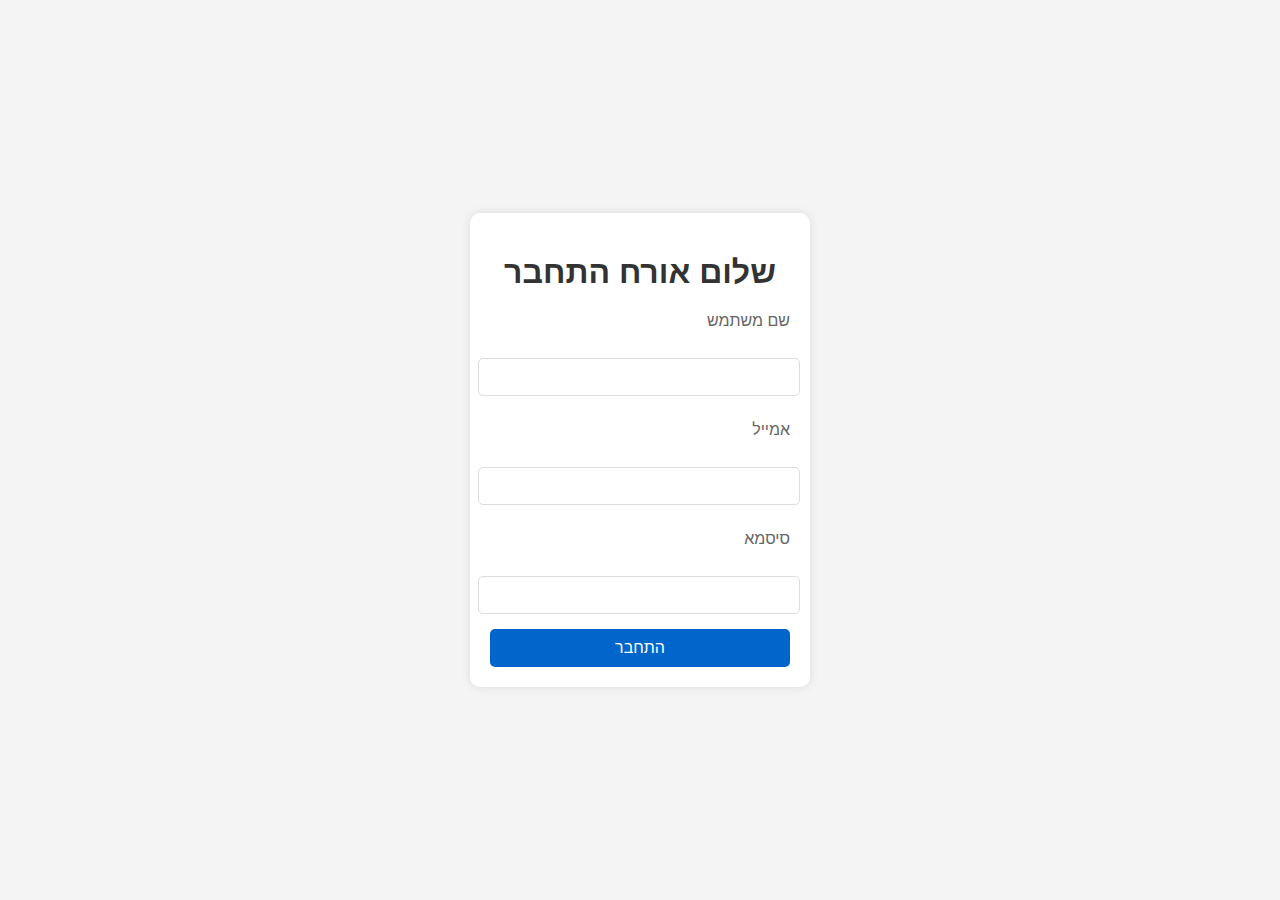
<file: index.html>
<!DOCTYPE html>
<html lang="en">

<head>
    <meta charset="UTF-8">
    <meta name="viewport" content="width=device-width, initial-scale=1.0">
    <title>login</title>
    <link rel="shortcut icon" href="images/לוגו לבן כיתוב.jpg" type="image/x-icon" />
    <!-- <link rel="stylesheet" href="https://cdn.jsdelivr.net/npm/bootstrap@4.0.0/dist/css/bootstrap.min.css"
        integrity="sha384-Gn5384xqQ1aoWXA+058RXPxPg6fy4IWvTNh0E263XmFcJlSAwiGgFAW/dAiS6JXm" crossorigin="anonymous"> -->
    <link rel="stylesheet" href="./loginStyle.css">

</head>

<body>

    <form action="">
        <h1>שלום אורח התחבר</h1>
        <label for="name">שם משתמש</label><br>
        <input type="text" name="name" id="name"><br>
        <label for="email">אמייל</label><br>
        <input type="email" name="email" id="email"><br>
        <label for="password">סיסמא</label><br>
        <input type="password" name="password" id="password" required><br>
        <button id="conect" type="submit">התחבר</button>
    </form>
    
    <script src="./jquery-3.2.1.js"></script>
    <script src="./login.js"></script>
    <script src="./app.js"></script>
    <script src="https://cdn.jsdelivr.net/npm/popper.js@1.12.9/dist/umd/popper.min.js"
        integrity="sha384-ApNbgh9B+Y1QKtv3Rn7W3mgPxhU9K/ScQsAP7hUibX39j7fakFPskvXusvfa0b4Q"
        crossorigin="anonymous"></script>
    <script src="https://cdn.jsdelivr.net/npm/bootstrap@4.0.0/dist/js/bootstrap.min.js"
        integrity="sha384-JZR6Spejh4U02d8jOt6vLEHfe/JQGiRRSQQxSfFWpi1MquVdAyjUar5+76PVCmYl"
        crossorigin="anonymous"></script>
</body>

</html>
</file>
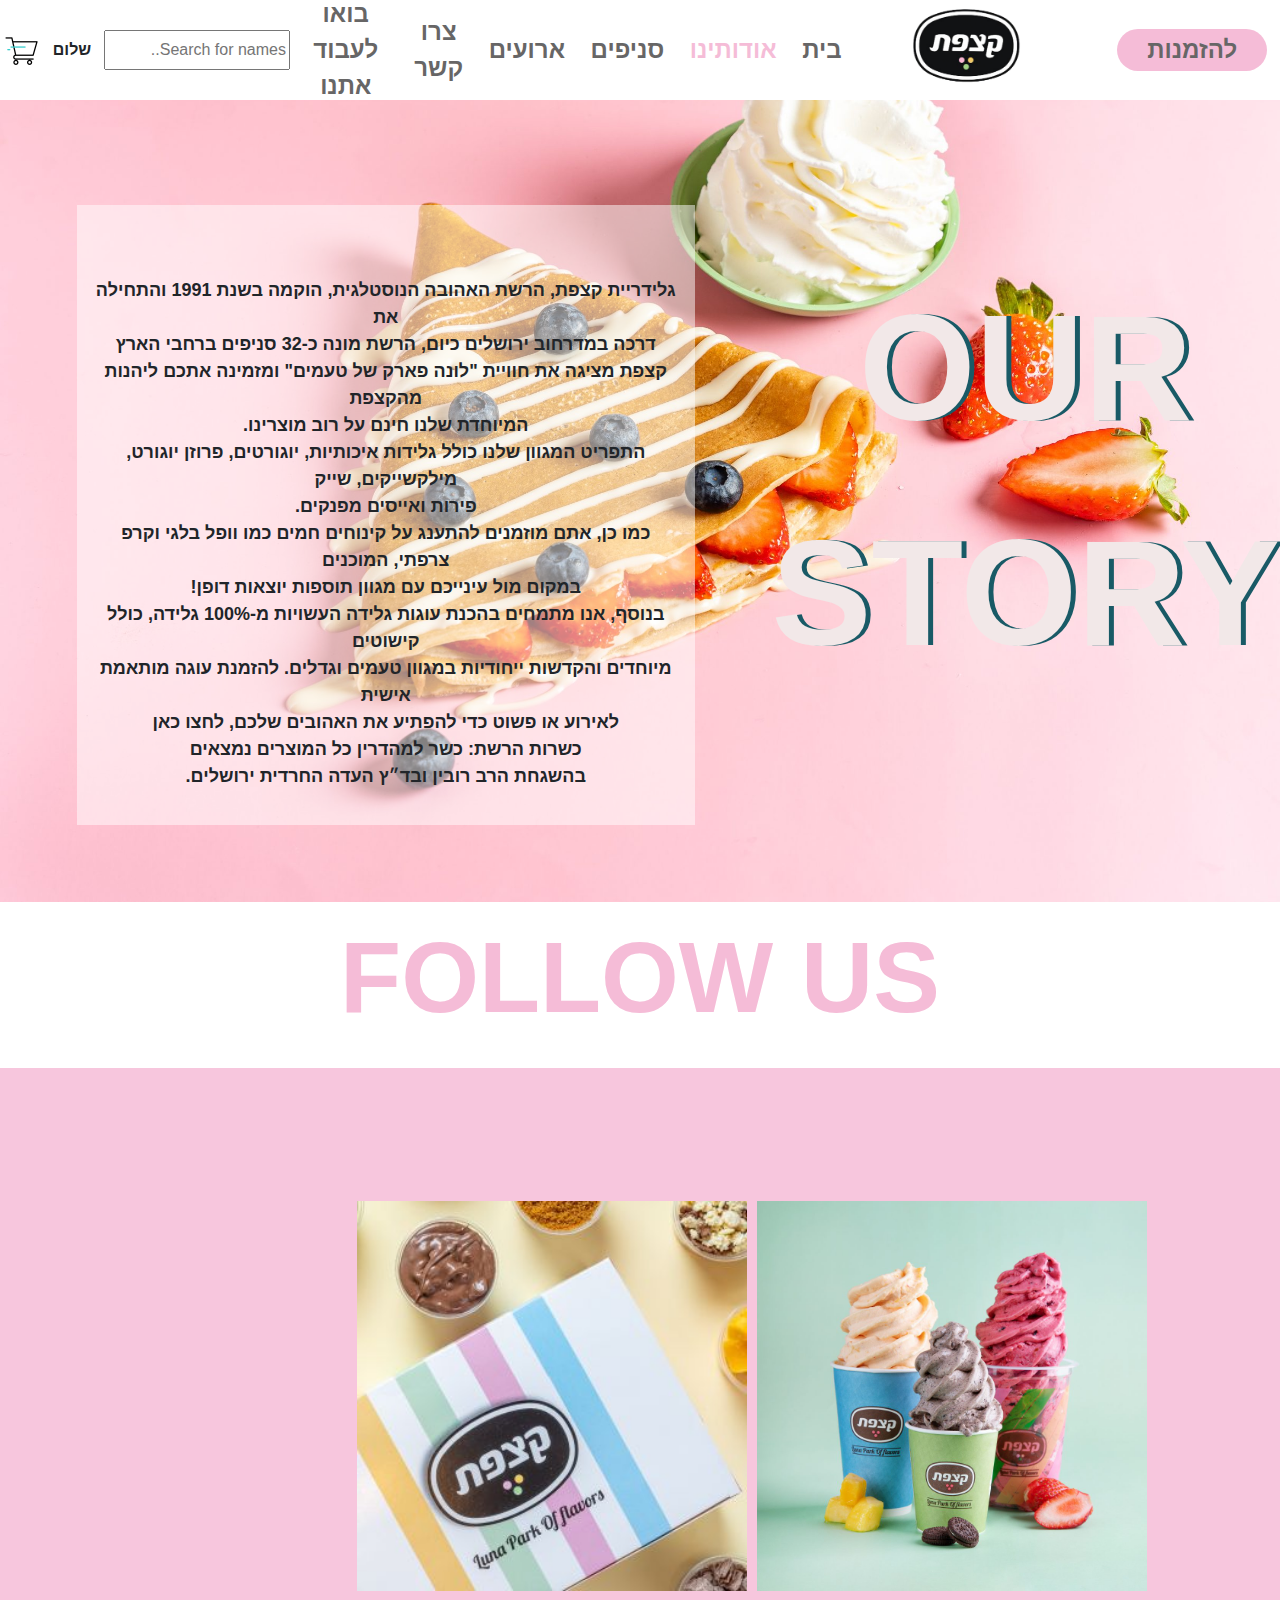
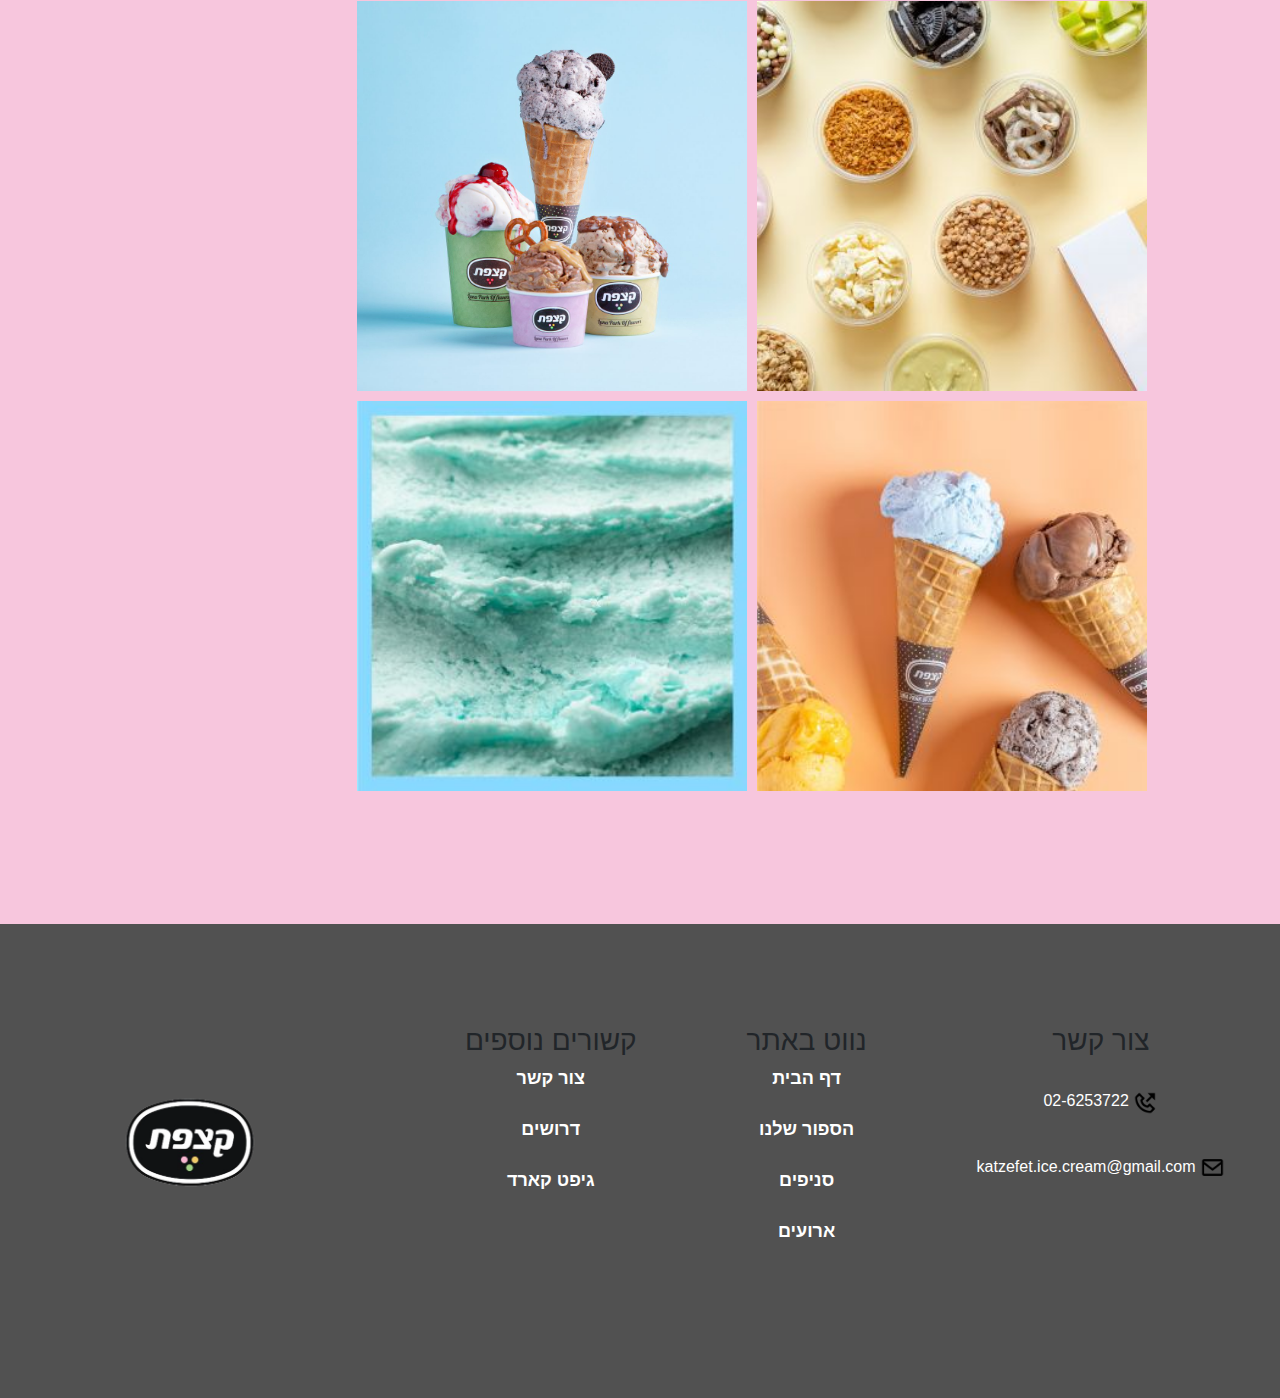
<file: about.html>
<!DOCTYPE html>
<html lang="en">

<head>
    <img src="./images/icons/burger.png" id="burger" alt="">
    <meta charset="UTF-8">
    <meta name="viewport" content="width=device-width, initial-scale=1.0">
    <title>about</title>
    <link rel="stylesheet" href="./headerStyle.css">
    <link rel="stylesheet" href="./aboutStyle.css">
    <link rel="stylesheet" href="./footerStyle.css">
    <link rel="stylesheet" href="./ordersStyle.css">
    <link rel="shortcut icon" href="images/לוגו לבן כיתוב.jpg" type="image/x-icon" />
    <link rel="stylesheet" href="https://cdn.jsdelivr.net/npm/bootstrap@4.0.0/dist/css/bootstrap.min.css"
        integrity="sha384-Gn5384xqQ1aoWXA+058RXPxPg6fy4IWvTNh0E263XmFcJlSAwiGgFAW/dAiS6JXm" crossorigin="anonymous">
</head>
<header>
    <div id="menu">
        <a href="./orders.html" id="btn_orders">להזמנות</a>
        <img src="./images/לוגו בלי כיתוב שקוף.png" alt="" id="Logo">

        <a id="first" href="./home.html">בית</a>
        <a href="./about.html">אודותינו</a>
        <a href="./stores.html">סניפים</a>
        <a href="./events.html">ארועים</a>
        <a href="./call.html">צרו קשר</a>
        <a href="./requireds.html">בואו לעבוד אתנו</a>
       
        <input type="text" id="myInput" onkeyup="searchFunc(this)" placeholder="Search for names..">


        <h4>שלום <span id="currentName"></span></h4>
        <button id="account" type="button"><img src="./images/תמונות מתחלפות וסל/shopping-cart.gif" alt=""></button>

    </div>
    <div class="popup" id="popupBasket">
        <span class="close" id="closePopupBasket">×</span><br>
        <div id="basket"></div>
        <a href="./pay.html" id="pay"> לתשלום: <span id="myAmount">ש"ח</span></a>
    </div>
</header>

<body>

    <div id="aboutPage">
        <div id="sideA">
            <p>
                OUR <br>
                STORY
            </p>
        </div>
        <div id="sideB">
            <p>
                <br>
                <br> גלידריית קצפת, הרשת האהובה הנוסטלגית, הוקמה בשנת 1991 והתחילה את
                <br>דרכה במדרחוב ירושלים כיום, הרשת מונה כ-32 סניפים ברחבי הארץ
                <br> קצפת מציגה את חוויית "לונה פארק של טעמים" ומזמינה אתכם ליהנות מהקצפת
                <br> המיוחדת שלנו חינם על רוב מוצרינו.
                <br> התפריט המגוון שלנו כולל גלידות איכותיות, יוגורטים, פרוזן יוגורט, מילקשייקים, שייק
                <br> פירות ואייסים מפנקים.
                <br> כמו כן, אתם מוזמנים להתענג על קינוחים חמים כמו וופל בלגי וקרפ צרפתי, המוכנים
                <br> במקום מול עינייכם עם מגוון תוספות יוצאות דופן!
                <br> בנוסף, אנו מתמחים בהכנת עוגות גלידה העשויות מ-100% גלידה, כולל קישוטים
                <br> מיוחדים והקדשות ייחודיות במגוון טעמים וגדלים. להזמנת עוגה מותאמת אישית
                <br> לאירוע או פשוט כדי להפתיע את האהובים שלכם, לחצו כאן
                <br> כשרות הרשת: כשר למהדרין כל המוצרים נמצאים
                <br> בהשגחת הרב רובין ובד״ץ העדה החרדית ירושלים.

            </p>
        </div>
    </div>
    </div>
    <div id="followp">
        <p>
            FOLLOW US
        </p>
    </div>

    <div id="sixPicturesWrap">
        <div id="sixPictures">
            <img src="images/ששת התמונות לbottom/1.jpg" alt="">
            <img src="images/ששת התמונות לbottom/2.jpg" alt="">
            <img src="images/ששת התמונות לbottom/3.jpg" alt="">
            <img src="images/ששת התמונות לbottom/4.jpg" alt="">
            <img src="images/ששת התמונות לbottom/5.jpg" alt="">
            <img src="images/ששת התמונות לbottom/6.jpg" alt="">
        </div>
    </div>
    <footer id="foo">
        <div id="calls">
            <h3 class="moreLinks">צור קשר</h3><br>
            <p><img class="icon" src="images/icons/phone.png" alt=""> 02-6253722 </p><br>
            <p><img class="icon" src="images/icons/mail.png" alt=""> katzefet.ice.cream@gmail.com </p>
        </div>
        <div id="nav">
            <h3 class="moreLinks">נווט באתר</h3>
            <a id="first" href="./home.html">דף הבית</a><br>
            <a href="./about.html">הספור שלנו</a><br>
            <a href="./stores.html">סניפים</a><br>
            <a href="./events.html">ארועים</a><br>
        </div>
        <div id="links">
            <h3 class="moreLinks">קשורים נוספים</h3>
            <a href="./call.html">צור קשר</a><br>
            <a href="./requireds.html">דרושים</a><br>
            <a href="./gg">גיפט קארד</a><br>
        </div>
        <div id="logos">
            <img class="imgLogo" src="images/לוגו בלי כיתוב שקוף.webp" alt="">
        </div>
    </footer>
    <div class="popup" id="popup">
        <span class="close" id="closePopup">×</span><br>
        <div id="popper"></div>
    </div>
    <script src="./jquery-3.2.1.js"></script>
    <script src="./app.js"></script>
</body>

</html>
</file>
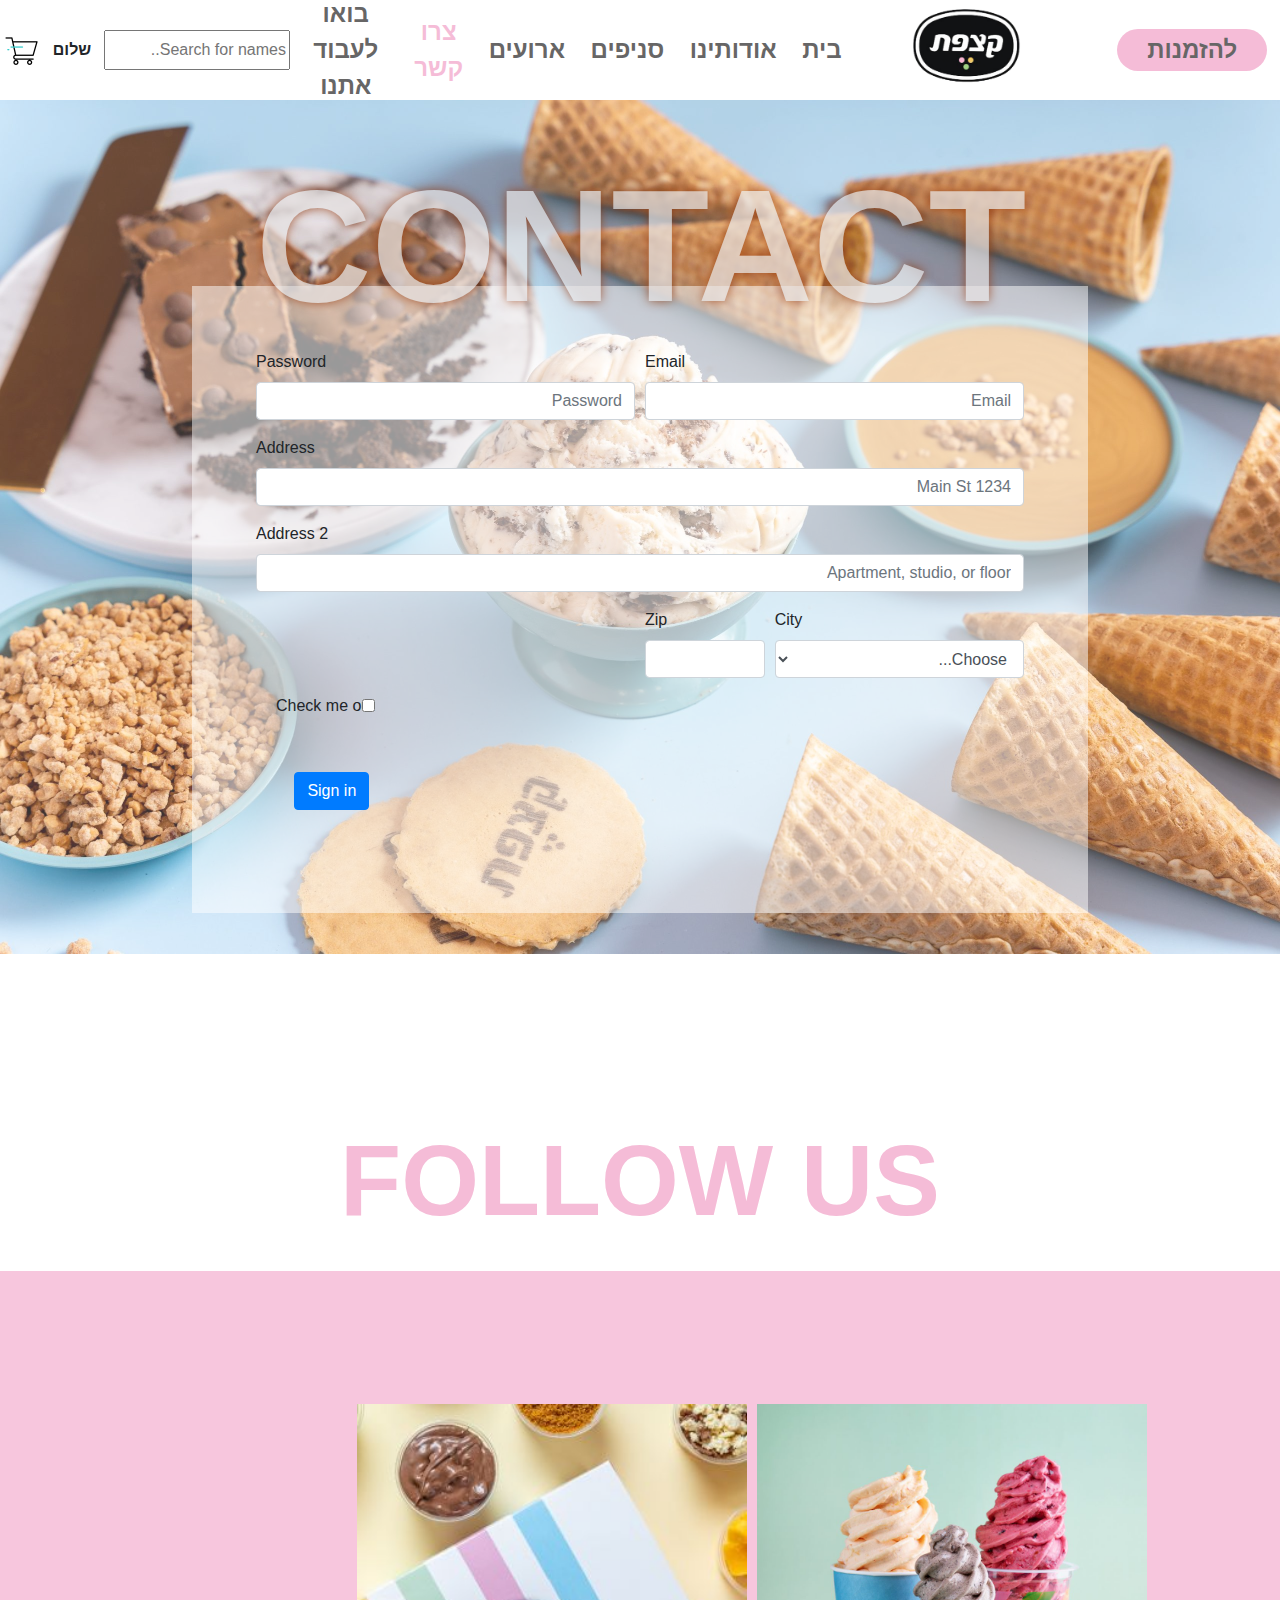
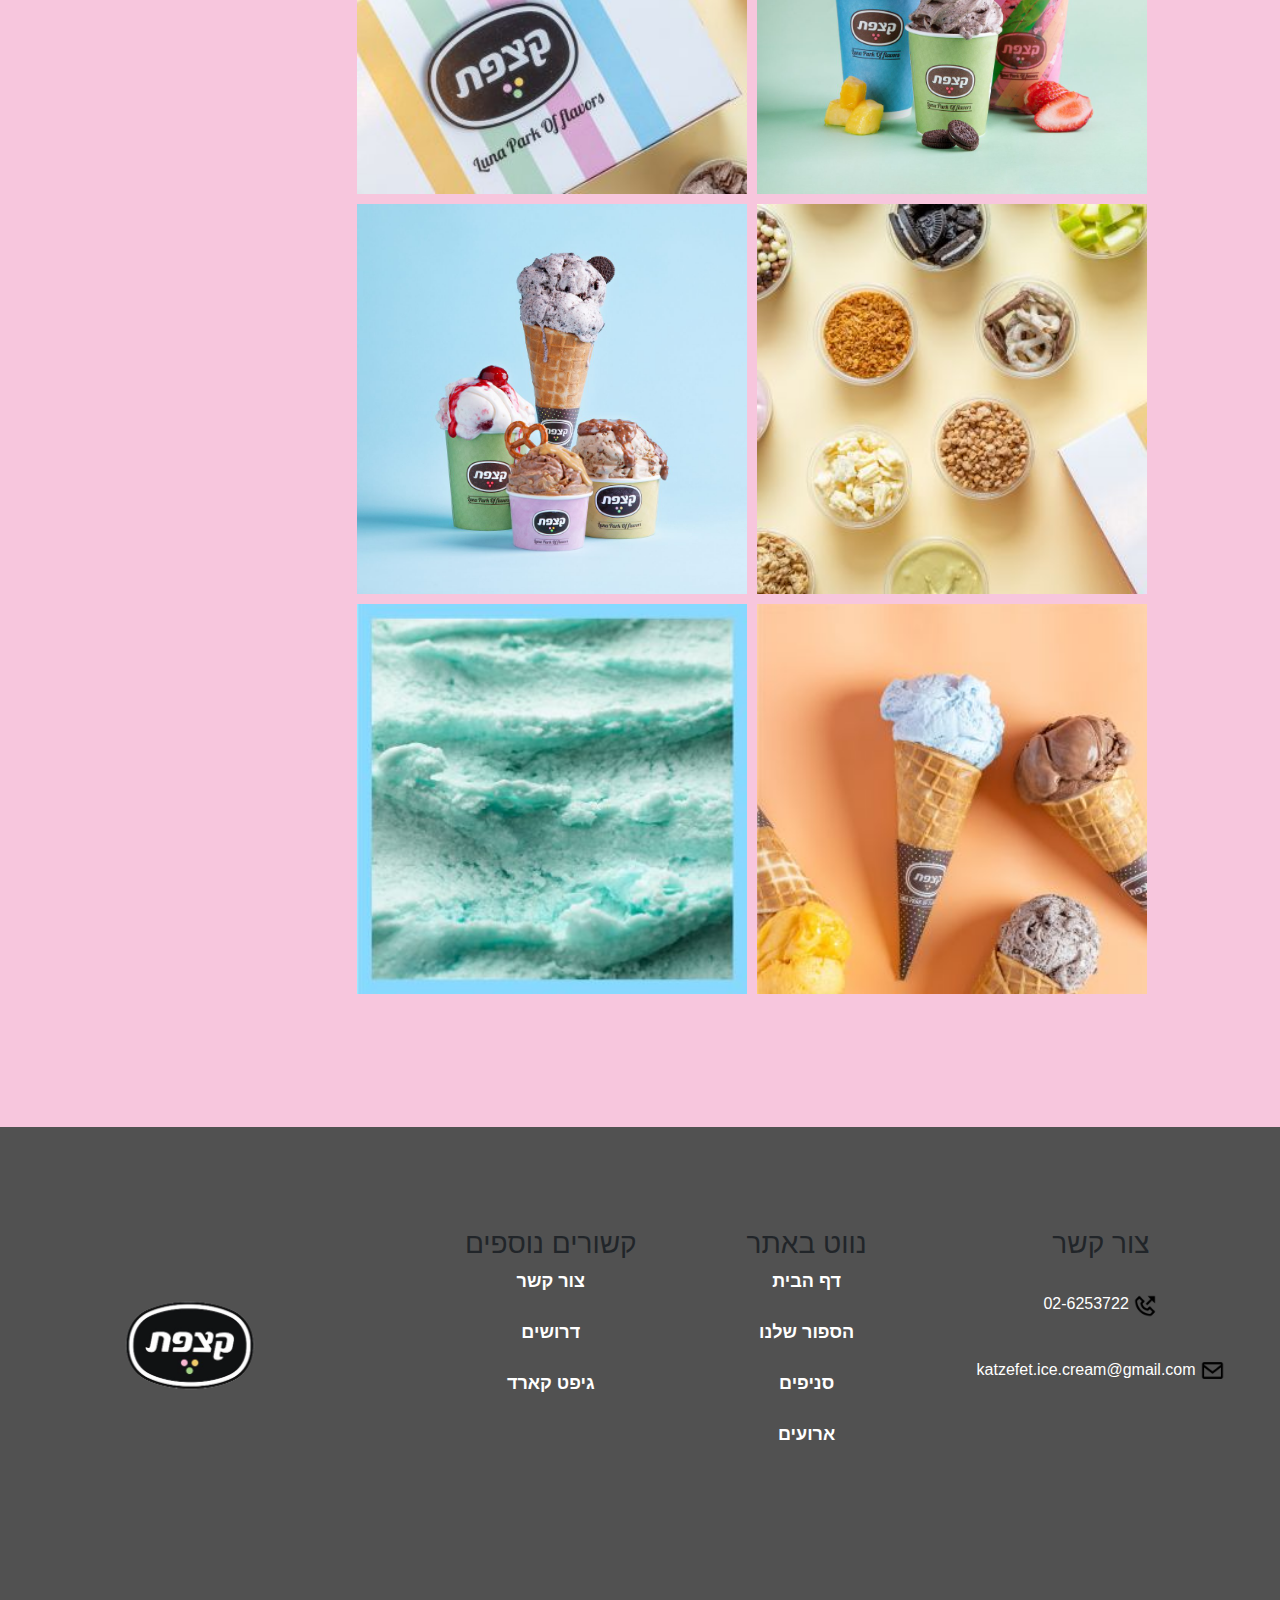
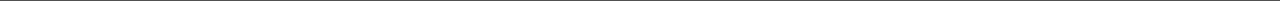
<file: call.html>
<!DOCTYPE html>
<html lang="en">

<head>
  <meta charset="UTF-8">
  <meta name="viewport" content="width=device-width, initial-scale=1.0">
  <title>call</title>
  <link rel="stylesheet" href="./callStyle.css">
  <link rel="stylesheet" href="./headerStyle.css">
  <link rel="stylesheet" href="./ordersStyle.css">
  <link rel="stylesheet" href="./footerStyle.css">
  <link rel="shortcut icon" href="images/לוגו לבן כיתוב.jpg" type="image/x-icon" />
  <link rel="stylesheet" href="https://cdn.jsdelivr.net/npm/bootstrap@4.0.0/dist/css/bootstrap.min.css"
    integrity="sha384-Gn5384xqQ1aoWXA+058RXPxPg6fy4IWvTNh0E263XmFcJlSAwiGgFAW/dAiS6JXm" crossorigin="anonymous">
</head>
<header>
  <img src="./images/icons/burger.png" id="burger" alt="">
  <div id="menu">
    <a href="./orders.html" id="btn_orders">להזמנות</a>
    <img src="./images/לוגו בלי כיתוב שקוף.png" alt="" id="Logo">
    <a id="first" href="./home.html">בית</a>
    <a href="./about.html">אודותינו</a>
    <a href="./stores.html">סניפים</a>
    <a href="./events.html">ארועים</a>
    <a href="./call.html">צרו קשר</a>
    <a href="./requireds.html">בואו לעבוד אתנו</a>
    <input type="text" id="myInput" onkeyup="searchFunc(this)" placeholder="Search for names..">
    <h4>שלום <span id="currentName"></span></h4>
    <button id="account" type="button"><img src="./images/תמונות מתחלפות וסל/shopping-cart.gif" alt=""></button>

  </div>
  <div class="popup" id="popupBasket">
    <span class="close" id="closePopupBasket">×</span><br>
    <div id="basket"></div>
    <a href="./pay.html" id="pay"> לתשלום: <span id="myAmount">ש"ח</span></a>
  </div>

</header>

<body>
  <img id="img" src="./images/תמונות מתחלפות וסל/2.jpg" alt="">
  <div id="formWarp">
    <h1 id="bigLetters">
      CONTACT</h1>
    <form id="form">
      <div class="form-row">
        <div class="form-group col-md-6">
          <label for="inputEmail4">Email</label>
          <input type="email" class="form-control" id="inputEmail4" placeholder="Email">
        </div>
        <div class="form-group col-md-6">
          <label for="inputPassword4">Password</label>
          <input type="password" class="form-control" id="inputPassword4" placeholder="Password">
        </div>
      </div>
      <div class="form-group">
        <label for="inputAddress">Address</label>
        <input type="text" class="form-control" id="inputAddress" placeholder="1234 Main St">
      </div>
      <div class="form-group">
        <label for="inputAddress2">Address 2</label>
        <input type="text" class="form-control" id="inputAddress2" placeholder="Apartment, studio, or floor">
      </div>
      <div class="form-row">

        <div class="form-group col-md-4">
          <label for="inputState">City</label>
          <select id="inputState" class="form-control">
            <option selected>Choose...</option>
            <option>מודיעין עילית</option>
            <option>ירושלים </option>
            <option>בני ברק </option>
          </select>
        </div>
        <div class="form-group col-md-2">
          <label for="inputZip">Zip</label>
          <input type="text" class="form-control" id="inputZip">
        </div>
      </div>
      <div class="form-group">
        <div class="form-check">
          <input class="form-check-input" type="checkbox" id="gridCheck">
          <label class="form-check-label" for="gridCheck">
            Check me out
          </label>
        </div>
      </div>
      <button type="submit" class="btn btn-primary">Sign in</button>
    </form>
  </div>
  </div>
  <div>
    <p id="followp">
      FOLLOW US
    </p>
  </div>
  <div id="sixPicturesWrap">
    <div id="sixPictures">
      <img src="images/ששת התמונות לbottom/1.jpg" alt="">
      <img src="images/ששת התמונות לbottom/2.jpg" alt="">
      <img src="images/ששת התמונות לbottom/3.jpg" alt="">
      <img src="images/ששת התמונות לbottom/4.jpg" alt="">
      <img src="images/ששת התמונות לbottom/5.jpg" alt="">
      <img src="images/ששת התמונות לbottom/6.jpg" alt="">
    </div>
  </div>
  <footer id="foo">
    <div id="calls">
      <h3 class="moreLinks">צור קשר</h3><br>
      <p><img class="icon" src="images/icons/phone.png" alt=""> 02-6253722 </p><br>
      <p><img class="icon" src="images/icons/mail.png" alt=""> katzefet.ice.cream@gmail.com </p>
    </div>
    <div id="nav">
      <h3 class="moreLinks">נווט באתר</h3>
      <a id="first" href="./home.html">דף הבית</a><br>
      <a href="./about.html">הספור שלנו</a><br>
      <a href="./stores.html">סניפים</a><br>
      <a href="./events.html">ארועים</a><br>
    </div>
    <div id="links">
      <h3 class="moreLinks">קשורים נוספים</h3>
      <a href="./call.html">צור קשר</a><br>
      <a href="./requireds.html">דרושים</a><br>
      <a href="./gg">גיפט קארד</a><br>
    </div>
    <div id="logos">
      <img class="imgLogo" src="images/לוגו בלי כיתוב שקוף.webp" alt="">
    </div>
  </footer>
  <div class="popup" id="popup">
    <span class="close" id="closePopup">×</span><br>
    <div id="popper"></div>
</div>
  <script src="./jquery-3.2.1.js"></script>
  <script src="./app.js"></script>
</body>

</html>
</file>
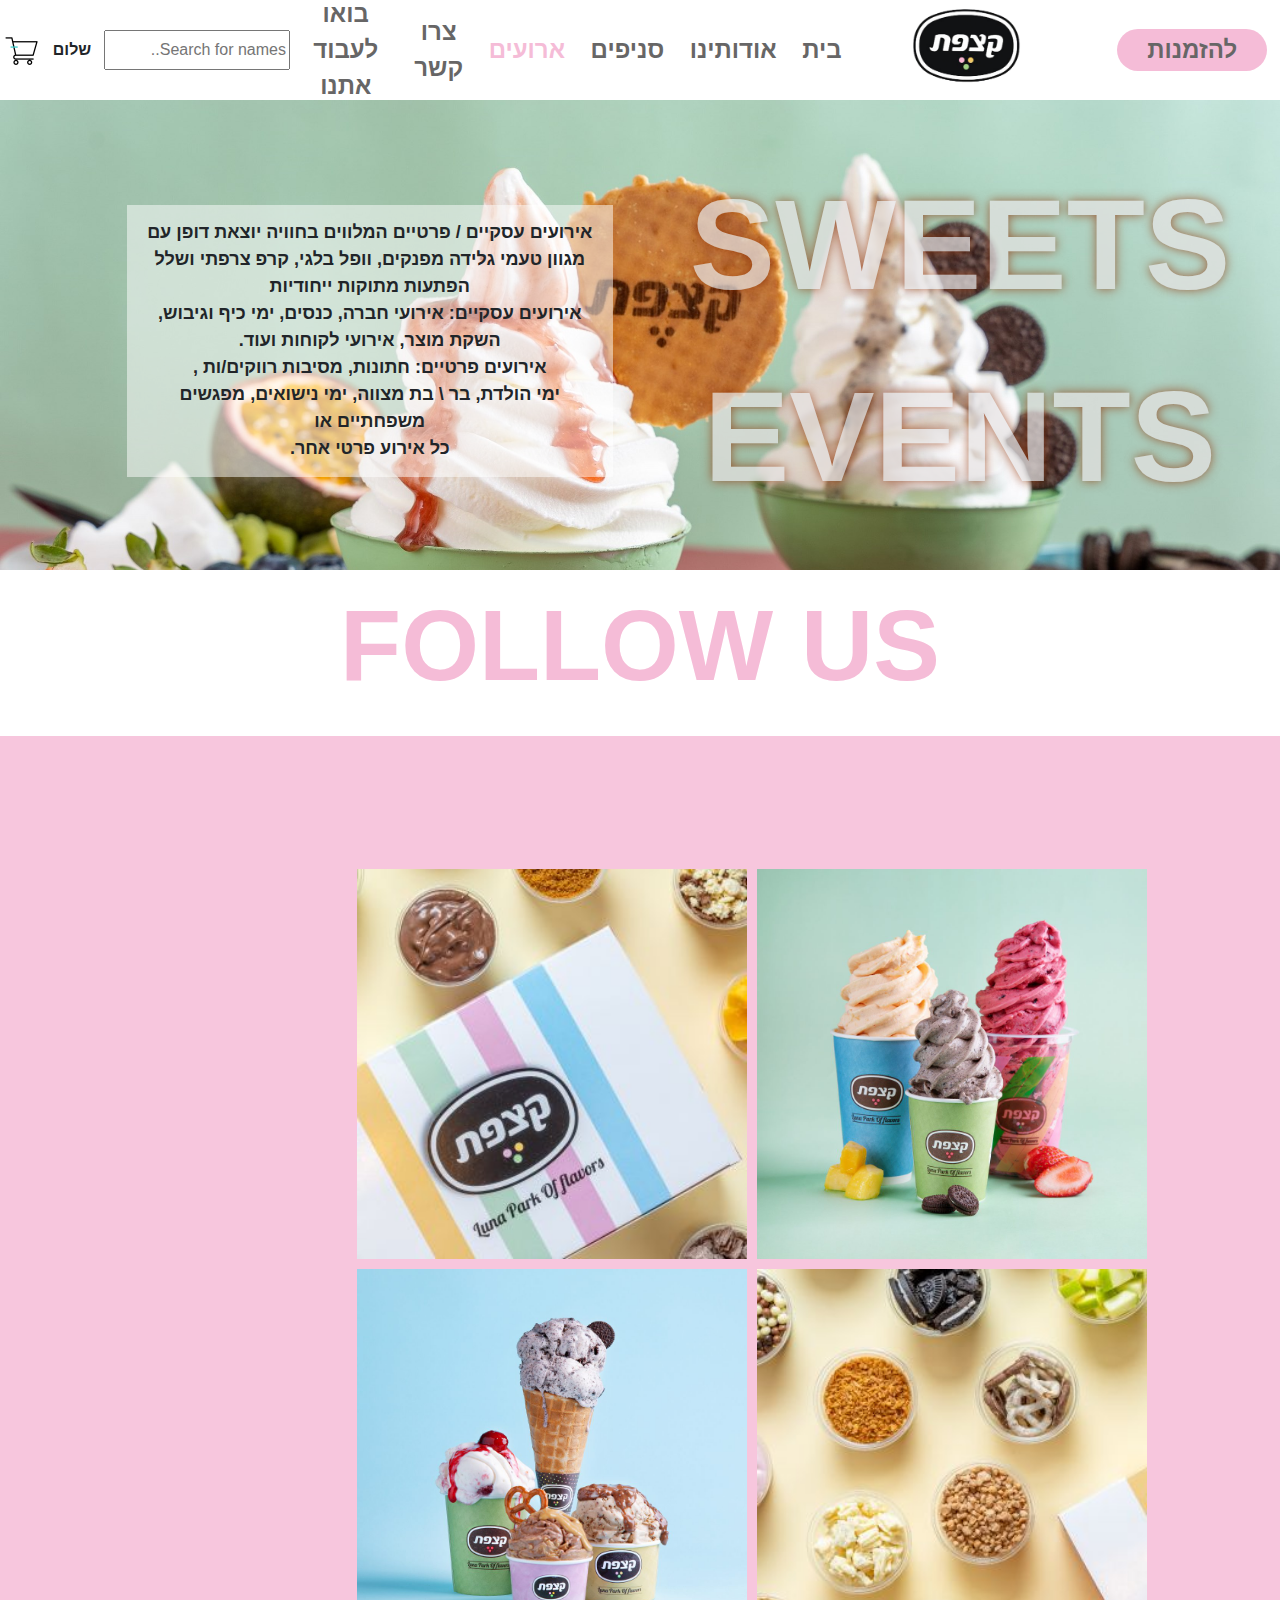
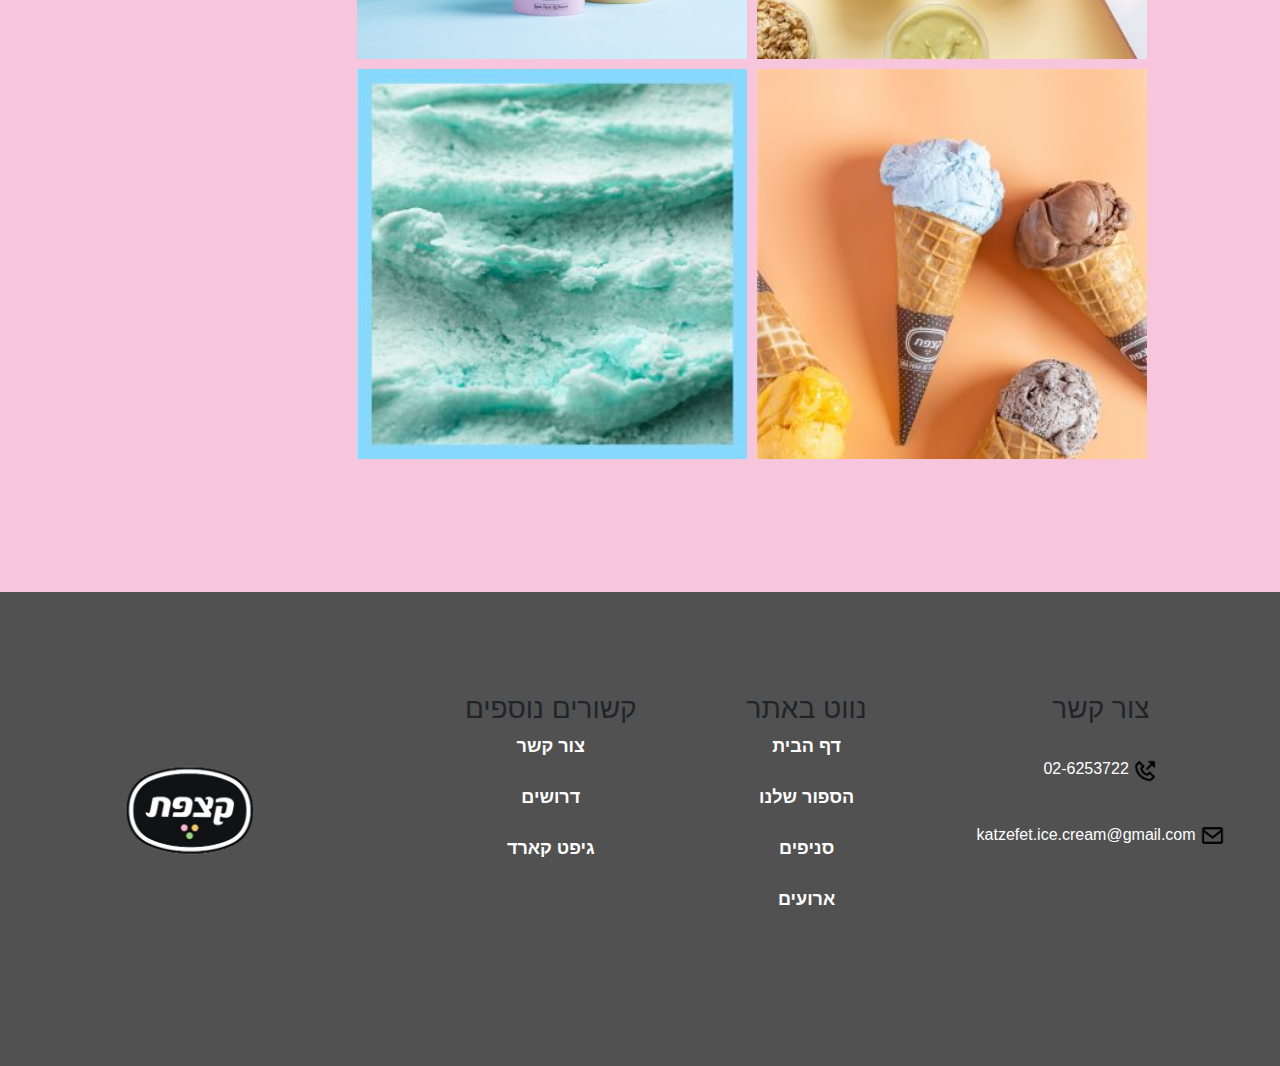
<file: events.html>
<!DOCTYPE html>
<html lang="en">

<head>
    <meta charset="UTF-8">
    <meta name="viewport" content="width=device-width, initial-scale=1.0">
    <title>events</title>
    <link rel="stylesheet" href="./headerStyle.css">
    <link rel="stylesheet" href="./eventsStyle.css">
    <link rel="stylesheet" href="./ordersStyle.css">
    <link rel="stylesheet" href="./footerStyle.css">
    <link rel="shortcut icon" href="images/לוגו לבן כיתוב.jpg" type="image/x-icon" />
    <link rel="stylesheet" href="https://cdn.jsdelivr.net/npm/bootstrap@4.0.0/dist/css/bootstrap.min.css"
        integrity="sha384-Gn5384xqQ1aoWXA+058RXPxPg6fy4IWvTNh0E263XmFcJlSAwiGgFAW/dAiS6JXm" crossorigin="anonymous">
</head>
<header>
    <img src="./images/icons/burger.png" id="burger" alt="">
    <div id="menu">
        <a href="./orders.html" id="btn_orders">להזמנות</a>
        <img src="./images/לוגו בלי כיתוב שקוף.png" alt="" id="Logo">

        <a id="first" href="./home.html">בית</a>
        <a href="./about.html">אודותינו</a>
        <a href="./stores.html">סניפים</a>
        <a href="./events.html">ארועים</a>
        <a href="./call.html">צרו קשר</a>
        <a href="./requireds.html">בואו לעבוד אתנו</a>
        <input type="text" id="myInput" onkeyup="searchFunc(this)" placeholder="Search for names..">


        <h4>שלום <span id="currentName"></span></h4>
        <button id="account" type="button"><img src="./images/תמונות מתחלפות וסל/shopping-cart.gif" alt=""></button>

    </div>
</header>
<div class="popup" id="popupBasket">
    <span class="close" id="closePopupBasket">×</span><br>
    <div id="basket"></div>
    <a href="./pay.html" id="pay"> לתשלום: <span id="myAmount">ש"ח</span></a>
</div>

<body>
    <div id="eventsPage">
        <div id="sideA">
            <p id="bigLetters">
                SWEETS <br>
                EVENTS
            </p>
        </div>
        <div id="sideB">
            <p>אירועים עסקיים / פרטיים המלווים בחוויה יוצאת דופן עם מגוון טעמי גלידה מפנקים, וופל בלגי,
                קרפ צרפתי ושלל הפתעות מתוקות ייחודיות <br>

                אירועים עסקיים: אירועי חברה, כנסים, ימי כיף וגיבוש, השקת מוצר, אירועי לקוחות ועוד. <br>

                אירועים פרטיים: חתונות, מסיבות רווקים/ות , <br>
                ימי הולדת, בר \ בת מצווה, ימי נישואים, מפגשים משפחתיים או <br>
                כל אירוע פרטי אחר.</p>
        </div>
    </div>

    <div id="followp">
        <p>
            FOLLOW US
        </p>
    </div>
    <div id="sixPicturesWrap">
        <div id="sixPictures">
            <img src="images/ששת התמונות לbottom/1.jpg" alt="">
            <img src="images/ששת התמונות לbottom/2.jpg" alt="">
            <img src="images/ששת התמונות לbottom/3.jpg" alt="">
            <img src="images/ששת התמונות לbottom/4.jpg" alt="">
            <img src="images/ששת התמונות לbottom/5.jpg" alt="">
            <img src="images/ששת התמונות לbottom/6.jpg" alt="">
        </div>
    </div>
    <footer id="foo">
        <div id="calls">
            <h3 class="moreLinks">צור קשר</h3><br>
            <p><img class="icon" src="images/icons/phone.png" alt=""> 02-6253722 </p><br>
            <p><img class="icon" src="images/icons/mail.png" alt=""> katzefet.ice.cream@gmail.com </p>
        </div>
        <div id="nav">
            <h3 class="moreLinks">נווט באתר</h3>
            <a id="first" href="./home.html">דף הבית</a><br>
            <a href="./about.html">הספור שלנו</a><br>
            <a href="./stores.html">סניפים</a><br>
            <a href="./events.html">ארועים</a><br>
        </div>
        <div id="links">
            <h3 class="moreLinks">קשורים נוספים</h3>
            <a href="./call.html">צור קשר</a><br>
            <a href="./requireds.html">דרושים</a><br>
            <a href="./gg">גיפט קארד</a><br>
        </div>
        <div id="logos">
            <img class="imgLogo" src="images/לוגו בלי כיתוב שקוף.webp" alt="">
        </div>
    </footer>
    <div class="popup" id="popup">
        <span class="close" id="closePopup">×</span><br>
        <div id="popper"></div>
    </div>
    <script src="./jquery-3.2.1.js"></script>
    <script src="./app.js"></script>

</body>

</html>
</file>
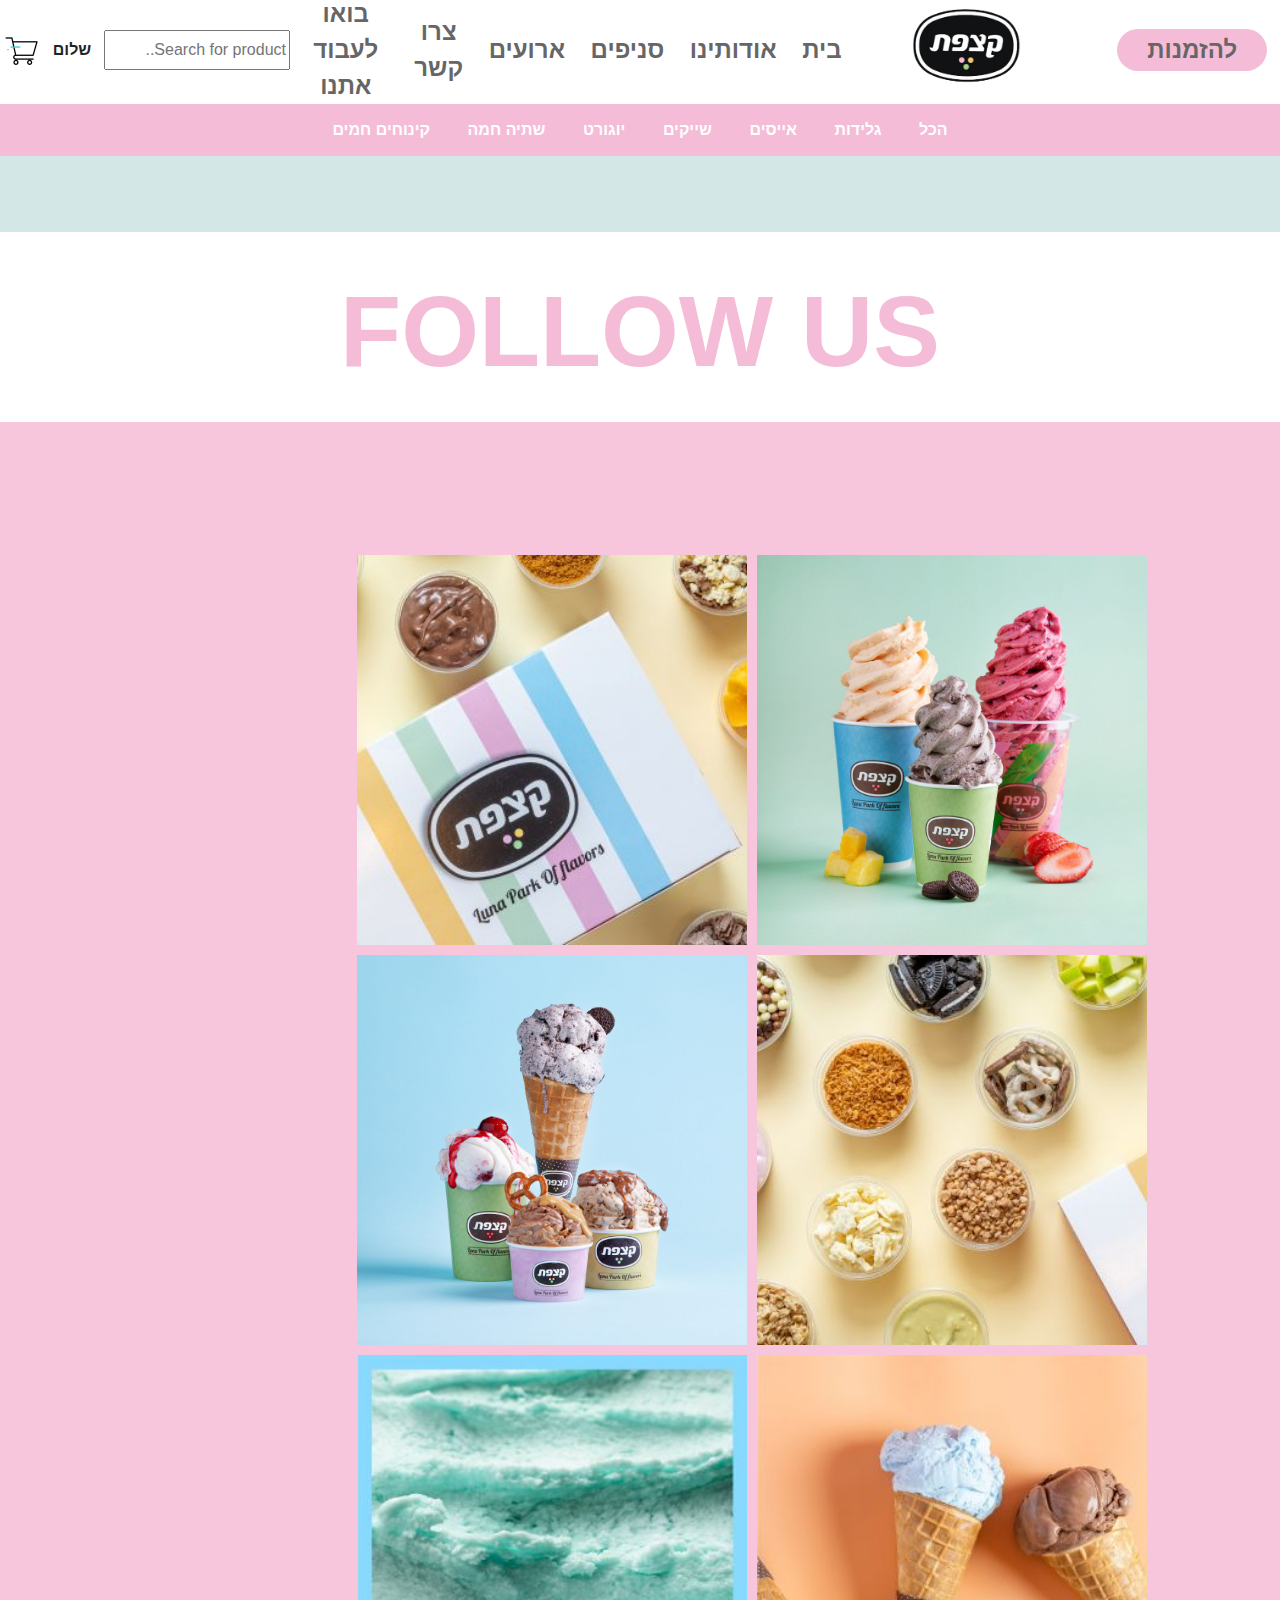
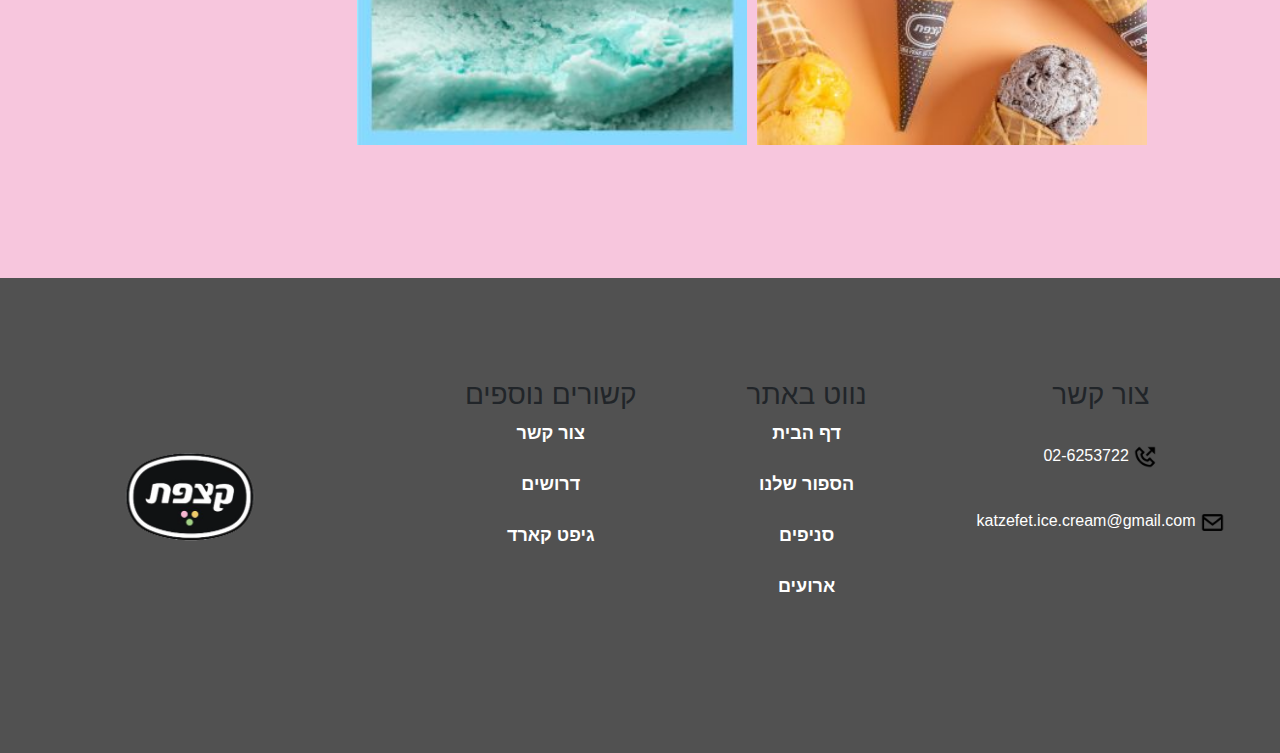
<file: orders.html>
<!DOCTYPE html>
<html lang="en">

<head>
    <meta charset="UTF-8">
    <meta name="viewport" content="width=device-width, initial-scale=1.0">
    <title>orders</title>
    <link rel="stylesheet" href="./headerStyle.css">
    <link rel="stylesheet" href="./footerStyle.css">
    <link rel="stylesheet" href="./ordersStyle.css">
    <link rel="shortcut icon" href="images/לוגו לבן כיתוב.jpg" type="image/x-icon" />
    <link rel="stylesheet" href="https://cdn.jsdelivr.net/npm/bootstrap@4.0.0/dist/css/bootstrap.min.css"
        integrity="sha384-Gn5384xqQ1aoWXA+058RXPxPg6fy4IWvTNh0E263XmFcJlSAwiGgFAW/dAiS6JXm" crossorigin="anonymous">
</head>
<header>
    <img src="./images/icons/burger.png" id="burger" alt="">
    <div id="menu">
        <a href="./orders.html" id="btn_orders">להזמנות</a>
        <img src="./images/לוגו בלי כיתוב שקוף.png" alt="" id="Logo">
        <a id="first" href="./home.html">בית</a>
        <a href="./about.html">אודותינו</a>
        <a href="./stores.html">סניפים</a>
        <a href="./events.html">ארועים</a>
        <a href="./call.html">צרו קשר</a>
        <a href="./requireds.html">בואו לעבוד אתנו</a>
        <input type="text" id="myInput" onkeyup="searchFunc(this)" placeholder="Search for product..">
        <h4>שלום <span id="currentName"></span></h4>
        <button id="account" type="button"><img src="./images/תמונות מתחלפות וסל/shopping-cart.gif" alt=""></button>
    </div>

</header>

<body>

    <div class="popup" id="popupBasket">
        <span class="close" id="closePopupBasket">×</span><br>
        <div id="basket"></div>
        <a href="./pay.html" id="pay"> לתשלום: <span id="myAmount">ש"ח</span></a>
    </div>
    <div id="header2">
        <button id="all">הכל</button>
        <button id="iceCreams">גלידות</button>
        <button id="ices">אייסים</button>
        <button id="shakes">שייקים</button>
        <button id="yogurt">יוגורט</button>
        <button id="hotDrink">שתיה חמה</button>
        <button id="hotDesserts">קינוחים חמים </button>

    </div>

    </div>
    <div id="allProducts">
    </div>

    <h2 id="h2"></h2>
    <div id="followp">
        <p>
            FOLLOW US
        </p>
    </div>
    <div id="sixPicturesWrap">
        <div id="sixPictures">
            <img src="images/ששת התמונות לbottom/1.jpg" alt="">
            <img src="images/ששת התמונות לbottom/2.jpg" alt="">
            <img src="images/ששת התמונות לbottom/3.jpg" alt="">
            <img src="images/ששת התמונות לbottom/4.jpg" alt="">
            <img src="images/ששת התמונות לbottom/5.jpg" alt="">
            <img src="images/ששת התמונות לbottom/6.jpg" alt="">
        </div>
    </div>
    <footer id="foo">
        <div id="calls">
            <h3 class="moreLinks">צור קשר</h3><br>
            <p><img class="icon" src="images/icons/phone.png" alt=""> 02-6253722 </p><br>
            <p><img class="icon" src="images/icons/mail.png" alt=""> katzefet.ice.cream@gmail.com </p>
        </div>
        <div id="nav">
            <h3 class="moreLinks">נווט באתר</h3>
            <a id="first" href="./home.html">דף הבית</a><br>
            <a href="./about.html">הספור שלנו</a><br>
            <a href="./stores.html">סניפים</a><br>
            <a href="./events.html">ארועים</a><br>
        </div>
        <div id="links">
            <h3 class="moreLinks">קשורים נוספים</h3>
            <a href="./call.html">צור קשר</a><br>
            <a href="./requireds.html">דרושים</a><br>
            <a href="./gg">גיפט קארד</a><br>
        </div>
        <div id="logos">
            <img class="imgLogo" src="images/לוגו בלי כיתוב שקוף.webp" alt="">
        </div>
    </footer>
    <div class="overlay" id="overlay"></div>
    <div class="popup" id="popup">
        <span class="close" id="closePopup">×</span><br>
        <div id="popper"></div>
    </div>
    <script src="./jquery-3.2.1.js"></script>
    <script src="./app.js"></script>
    <script src="https://cdn.jsdelivr.net/npm/popper.js@1.12.9/dist/umd/popper.min.js"
        integrity="sha384-ApNbgh9B+Y1QKtv3Rn7W3mgPxhU9K/ScQsAP7hUibX39j7fakFPskvXusvfa0b4Q"
        crossorigin="anonymous"></script>
    <script src="https://cdn.jsdelivr.net/npm/bootstrap@4.0.0/dist/js/bootstrap.min.js"
        integrity="sha384-JZR6Spejh4U02d8jOt6vLEHfe/JQGiRRSQQxSfFWpi1MquVdAyjUar5+76PVCmYl"
        crossorigin="anonymous"></script>


</body>

</html>
</file>
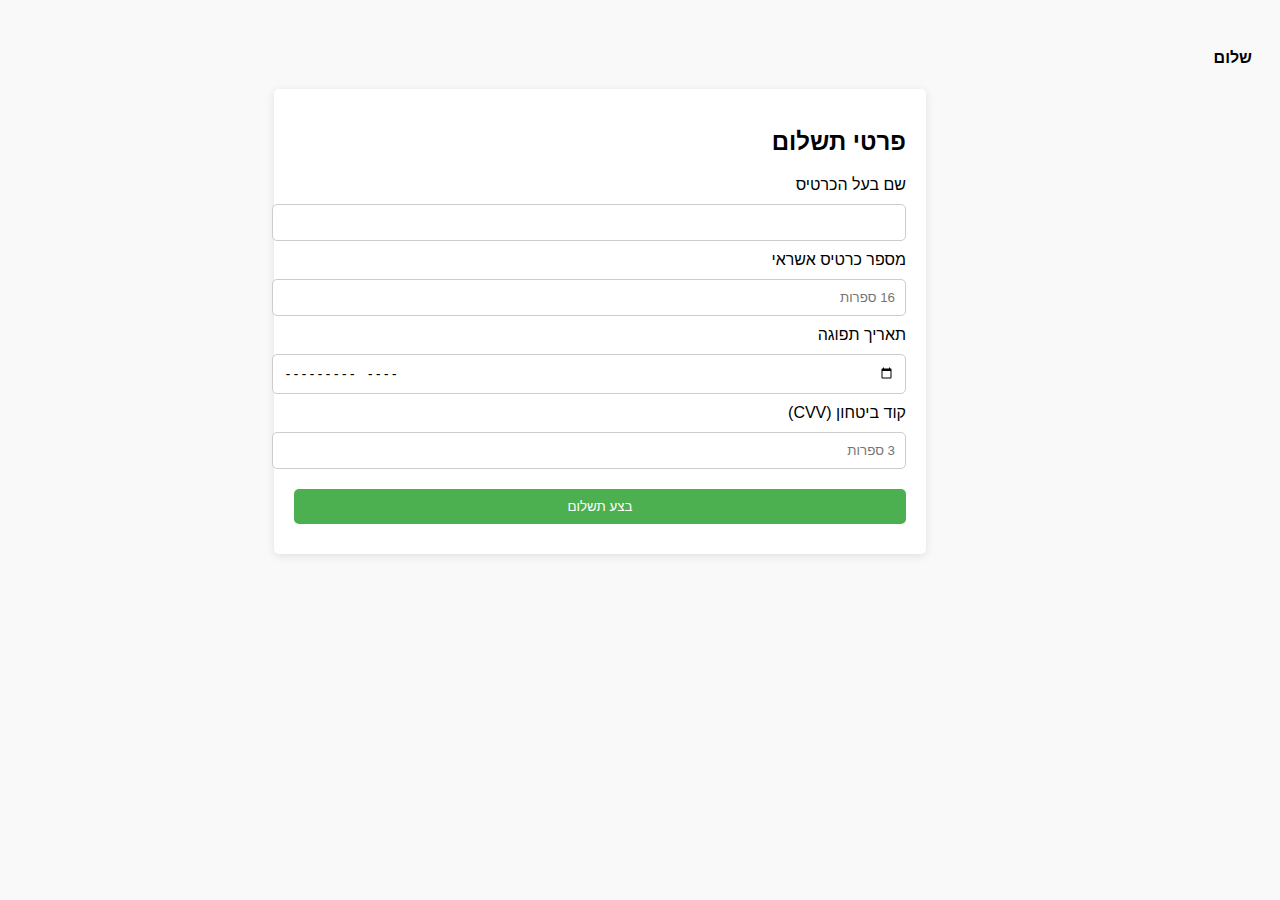
<file: pay.html>
<!DOCTYPE html>
<html lang="en">

<head>
    <meta charset="UTF-8">
    <meta name="viewport" content="width=device-width, initial-scale=1.0">
    <title>טופס תשלום</title>
    <link rel="stylesheet" href="./orders.html">
</head>

<body>

    <div id="basket"></div>
    <h4>שלום <span id="currentName"></span></h4>
    <div class="form-container">
        <h2>פרטי תשלום</h2>
        <form id="paymentForm">
            <label for="cardholderName">שם בעל הכרטיס</label>
            <input type="text" id="cardholderName" name="cardholderName" required>

            <label for="cardNumber">מספר כרטיס אשראי</label>
            <input type="text" id="cardNumber" name="cardNumber" required pattern="\d{16}" placeholder="16 ספרות"
                maxlength="16">
            <label for="expiryDate">תאריך תפוגה</label>
            <input type="month" id="expiryDate" name="expiryDate" required>

            <label for="cvv">קוד ביטחון (CVV)</label>
            <input type="text" id="cvv" name="cvv" required pattern="\d{3}" placeholder="3 ספרות" maxlength="3">

            <input type="submit" value="בצע תשלום">
        </form>
    </div>
    <script src="./jquery-3.2.1.js"></script>
    <!-- <script src="./app.js"> </script> -->
    <script>
        const myUserobj = JSON.parse(sessionStorage.getItem('currentUser'));
        currentName.innerHTML = myUserobj.name;
        const usersArr = JSON.parse(localStorage.getItem('users'));
        const currentUsreIndex = myUserobj.index;
        const form = document.getElementById('paymentForm');
        if (usersArr[currentUsreIndex].cardholderName != undefined) {
            form.cardholderName.value = usersArr[currentUsreIndex].cardholderName;
            form.cardNumber.value = usersArr[currentUsreIndex].cardNumber;
            form.cvv.value = usersArr[currentUsreIndex].cvv;
        }
        else {
            form.cardholderName.value = "";
            form.cardNumber.value = "";
            form.cvv.value = "";
        }
        const emptyBasket = () => {
            myUserobj.totalSum = 0;
            usersArr[currentUsreIndex].totalSum = 0;
            usersArr[currentUsreIndex].productArr = [];
            localStorage.setItem('users', JSON.stringify(usersArr));
            sessionStorage.setItem('currentUser', JSON.stringify(myUserobj));
        };
        document.getElementById('paymentForm').onsubmit = function
            (event) {
            event.preventDefault(); // למנוע את השליחה האוטומטית של הטופס
            usersArr[currentUsreIndex].cardholderName = form.cardholderName.value;
            usersArr[currentUsreIndex].cardNumber = form.cardNumber.value;
            usersArr[currentUsreIndex].cvv = form.cvv.value;
            usersArr[currentUsreIndex].expiryDate = form.expiryDate.value;
            alert('תשלום בוצע בהצלחה! ');
            //לרוקן את הסל....
            emptyBasket();
            window.location.href = './orders.html';
        };
    </script>
</body>


<style>
    html {
        direction: rtl;

    }

    body {
        font-family: Arial, sans-serif;
        background-color: #f9f9f9;
        padding: 20px;

    }

    .form-container {
        transform: translate(-50%);
        /* top: 50%; */
        width: 50%;
        background-color: #fff;
        border-radius: 5px;
        padding: 20px;
        box-shadow: 0 2px 10px rgba(0, 0, 0, 0.1);
    }

    input[type="text"],
    input[type="number"],
    input[type="month"],
    input[type="submit"] {
        width: 100%;
        padding: 10px;
        margin: 10px 0;
        border: 1px solid #ccc;
        border-radius: 5px;
    }

    input[type="submit"] {
        background-color: #4CAF50;
        color: white;
        border: none;
        cursor: pointer;
    }

    input[type="submit"]:hover {
        background-color: #45a049;
    }
</style>

</html>
</file>
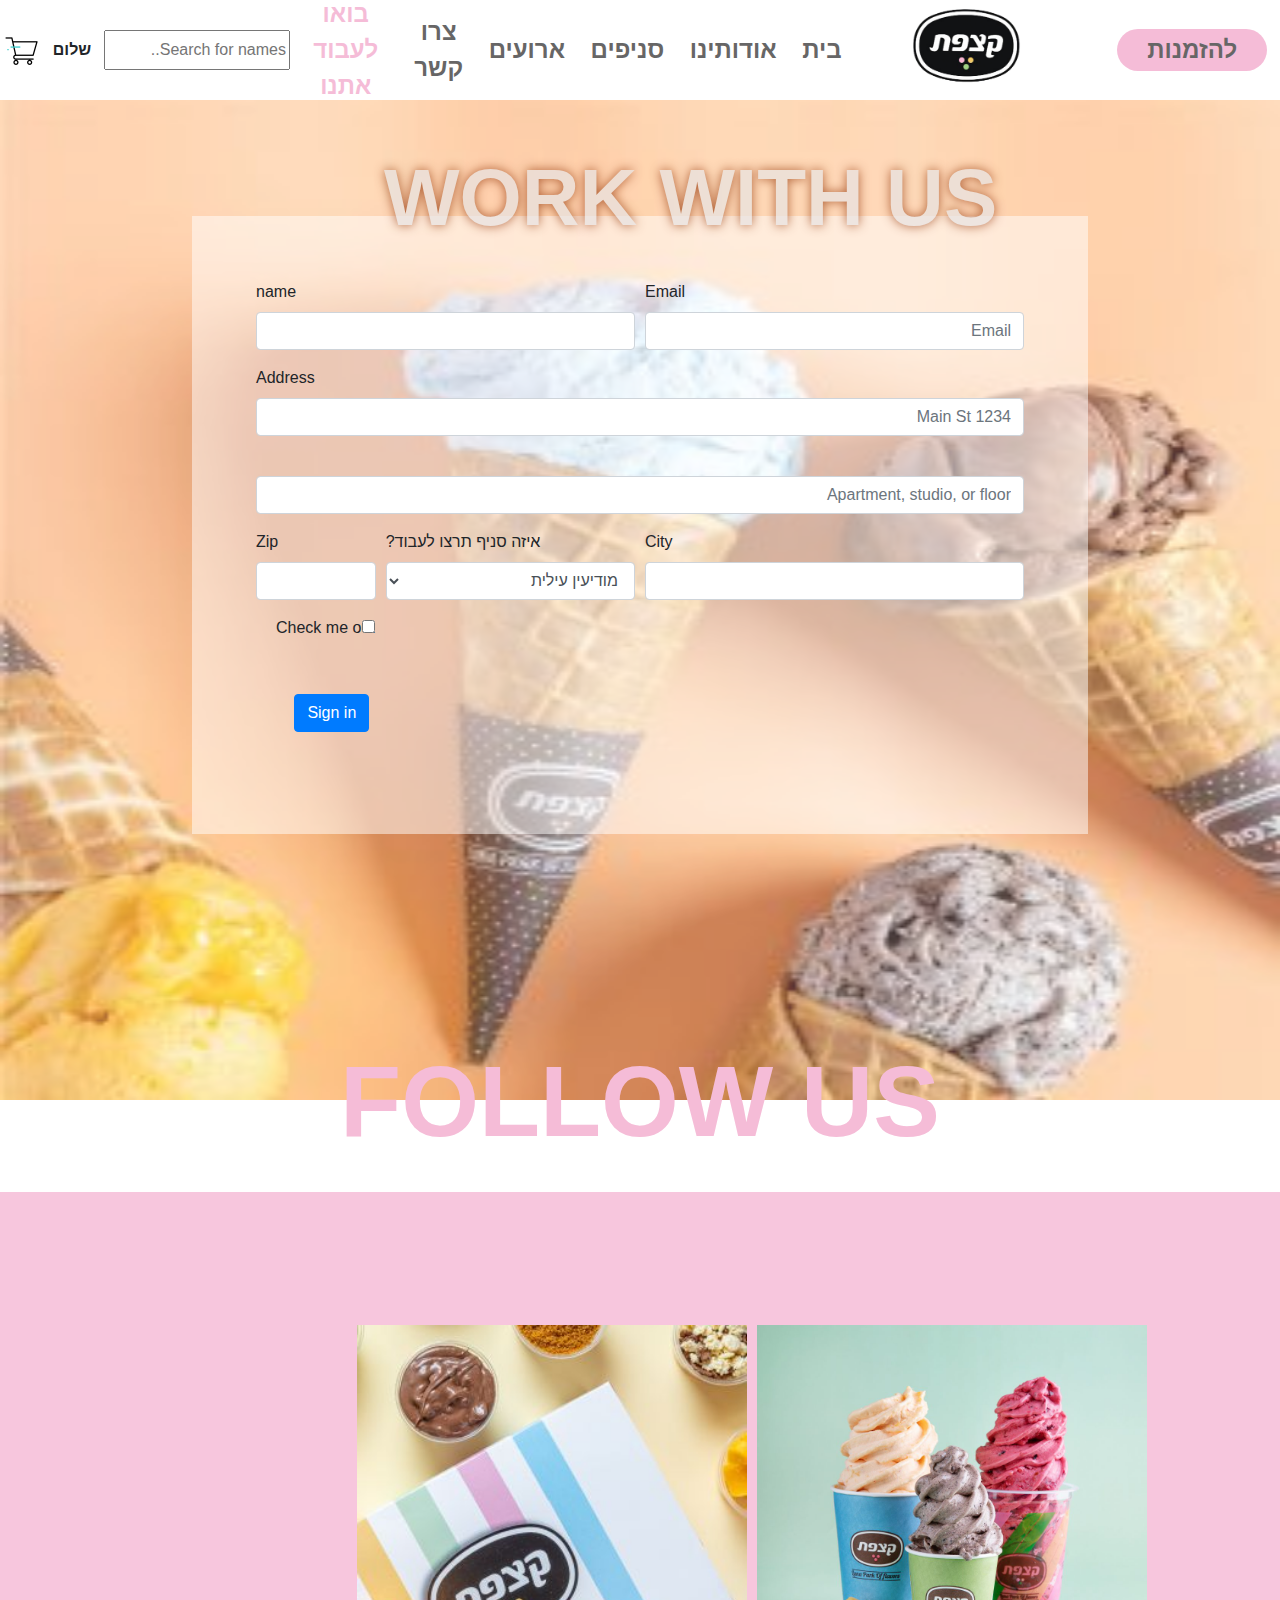
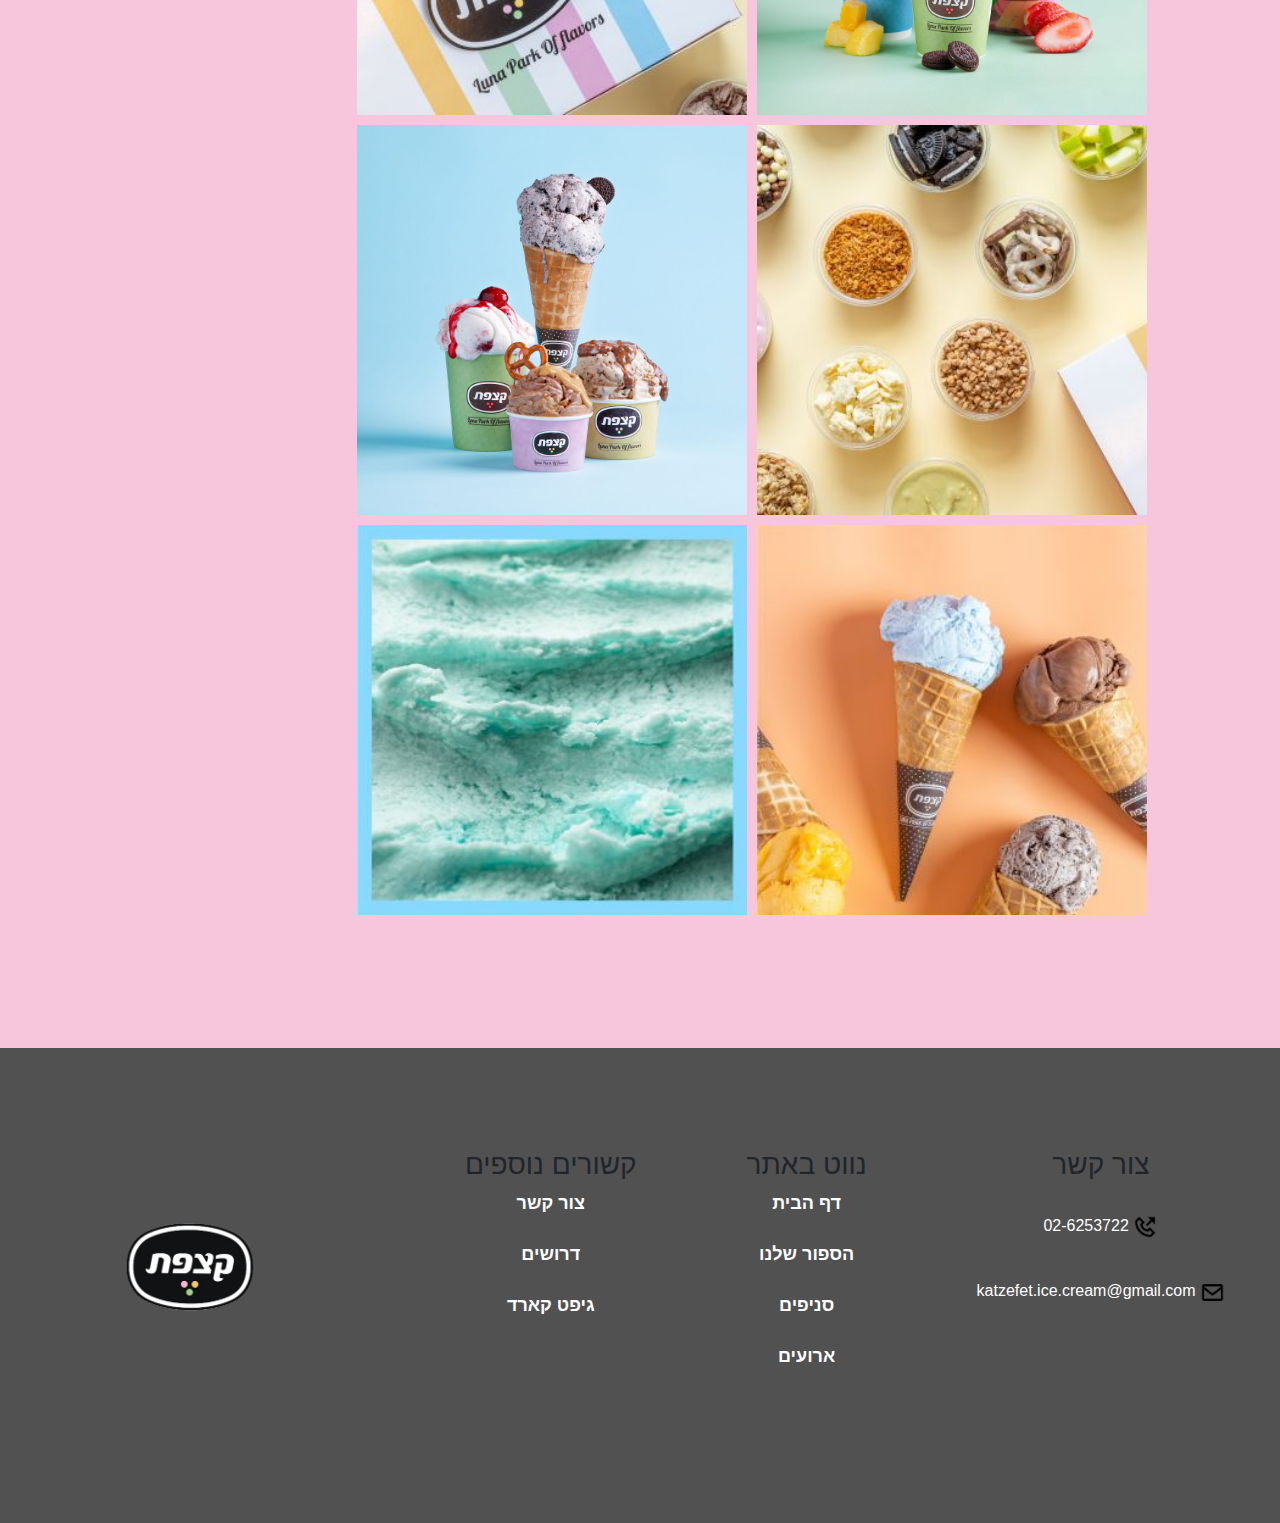
<file: requireds.html>
<!DOCTYPE html>
<html lang="en">

<head>
    <meta charset="UTF-8">
    <meta name="viewport" content="width=device-width, initial-scale=1.0">
    <title>requireds</title>
    <link rel="stylesheet" href="./requiredsStyle.css">
    <link rel="stylesheet" href="./headerStyle.css">
    <link rel="stylesheet" href="./ordersStyle.css">
    <link rel="stylesheet" href="./footerStyle.css">
    <link rel="shortcut icon" href="images/לוגו לבן כיתוב.jpg" type="image/x-icon" />
    <link rel="stylesheet" href="https://cdn.jsdelivr.net/npm/bootstrap@4.0.0/dist/css/bootstrap.min.css"
        integrity="sha384-Gn5384xqQ1aoWXA+058RXPxPg6fy4IWvTNh0E263XmFcJlSAwiGgFAW/dAiS6JXm" crossorigin="anonymous">
</head>
<header>
    <img src="./images/icons/burger.png" id="burger" alt="">
    <div id="menu">
        <a href="./orders.html" id="btn_orders">להזמנות</a>
        <img src="./images/לוגו בלי כיתוב שקוף.png" alt="" id="Logo">

        <a id="first" href="./home.html">בית</a>
        <a href="./about.html">אודותינו</a>
        <a href="./stores.html">סניפים</a>
        <a href="./events.html">ארועים</a>
        <a href="./call.html">צרו קשר</a>
        <a href="./requireds.html">בואו לעבוד אתנו</a>
        <input type="text" id="myInput" onkeyup="searchFunc(this)" placeholder="Search for names..">


        <h4>שלום <span id="currentName"></span></h4>
        <button id="account" type="button"><img src="./images/תמונות מתחלפות וסל/shopping-cart.gif" alt=""></button>
    </div>
    <div class="popup" id="popupBasket">
        <span class="close" id="closePopupBasket">×</span><br>
        <div id="basket"></div>
        <a href="./pay.html" id="pay"> לתשלום: <span id="myAmount">ש"ח</span></a>
    </div>

</header>

<body>
    <section>
        <img id="img" src="./images/ששת התמונות לbottom/5.jpg" alt="">


        <div id="formWarp">
            <h1 id="bigLetters">
                WORK WITH US</h1>
            <form id="form">
                <form id="form">

                    <div class="form-row">
                        <div class="form-group col-md-6">
                            <label for="inputEmail4">Email</label>
                            <input type="email" class="form-control" id="inputEmail4" placeholder="Email">
                        </div>
                        <div class="form-group col-md-6">
                            <label for="inputEmail4">name</label>
                            <input type="text" class="form-control" id="inputEmail4">
                        </div>

                    </div>
                    <div class="form-group">
                        <label for="inputAddress">Address</label>
                        <input type="text" class="form-control" id="inputAddress" placeholder="1234 Main St">
                    </div>
                    <div class="form-group">
                        <label for="inputAddress2"></label>
                        <input type="text" class="form-control" id="inputAddress2"
                            placeholder="Apartment, studio, or floor">
                    </div>
                    <div class="form-row">
                        <div class="form-group col-md-6">
                            <label for="inputCity">City</label>
                            <input type="text" class="form-control" id="inputCity">
                        </div>
                        <div class="form-group col-md-4">
                            <label for="inputState">איזה סניף תרצו לעבוד?</label>
                            <select id="inputState" class="form-control">
                                <option>מודיעין עילית</option>
                                <option>ירושלים </option>
                                <option>בני ברק </option>
                            </select>
                            </select>
                        </div>
                        <div class="form-group col-md-2">
                            <label for="inputZip">Zip</label>
                            <input type="text" class="form-control" id="inputZip">
                        </div>
                    </div>
                    <div class="form-group">
                        <div class="form-check">
                            <input class="form-check-input" type="checkbox" id="gridCheck">
                            <label class="form-check-label" for="gridCheck">
                                Check me out
                            </label>
                        </div>
                    </div>
                    <button type="submit" class="btn btn-primary">Sign in</button>
                </form>
        </div>
    </section>

    <div id="followp">
        <p>
            FOLLOW US
        </p>
    </div>
    <div id="sixPicturesWrap">
        <div id="sixPictures">
            <img src="images/ששת התמונות לbottom/1.jpg" alt="">
            <img src="images/ששת התמונות לbottom/2.jpg" alt="">
            <img src="images/ששת התמונות לbottom/3.jpg" alt="">
            <img src="images/ששת התמונות לbottom/4.jpg" alt="">
            <img src="images/ששת התמונות לbottom/5.jpg" alt="">
            <img src="images/ששת התמונות לbottom/6.jpg" alt="">
        </div>
    </div>
    <footer id="foo">
        <div id="calls">
            <h3 class="moreLinks">צור קשר</h3><br>
            <p><img class="icon" src="images/icons/phone.png" alt=""> 02-6253722 </p><br>
            <p><img class="icon" src="images/icons/mail.png" alt=""> katzefet.ice.cream@gmail.com </p>
        </div>
        <div id="nav">
            <h3 class="moreLinks">נווט באתר</h3>
            <a id="first" href="./home.html">דף הבית</a><br>
            <a href="./about.html">הספור שלנו</a><br>
            <a href="./stores.html">סניפים</a><br>
            <a href="./events.html">ארועים</a><br>
        </div>
        <div id="links">
            <h3 class="moreLinks">קשורים נוספים</h3>
            <a href="./call.html">צור קשר</a><br>
            <a href="./requireds.html">דרושים</a><br>
            <a href="./gg">גיפט קארד</a><br>
        </div>
        <div id="logos">
            <img class="imgLogo" src="images/לוגו בלי כיתוב שקוף.webp" alt="">
        </div>
    </footer>
    <div class="popup" id="popup">
        <span class="close" id="closePopup">×</span><br>
        <div id="popper"></div>
    </div>
    <script src="./jquery-3.2.1.js"></script>
    <script src="./app.js"></script>
</body>

</html>
</file>
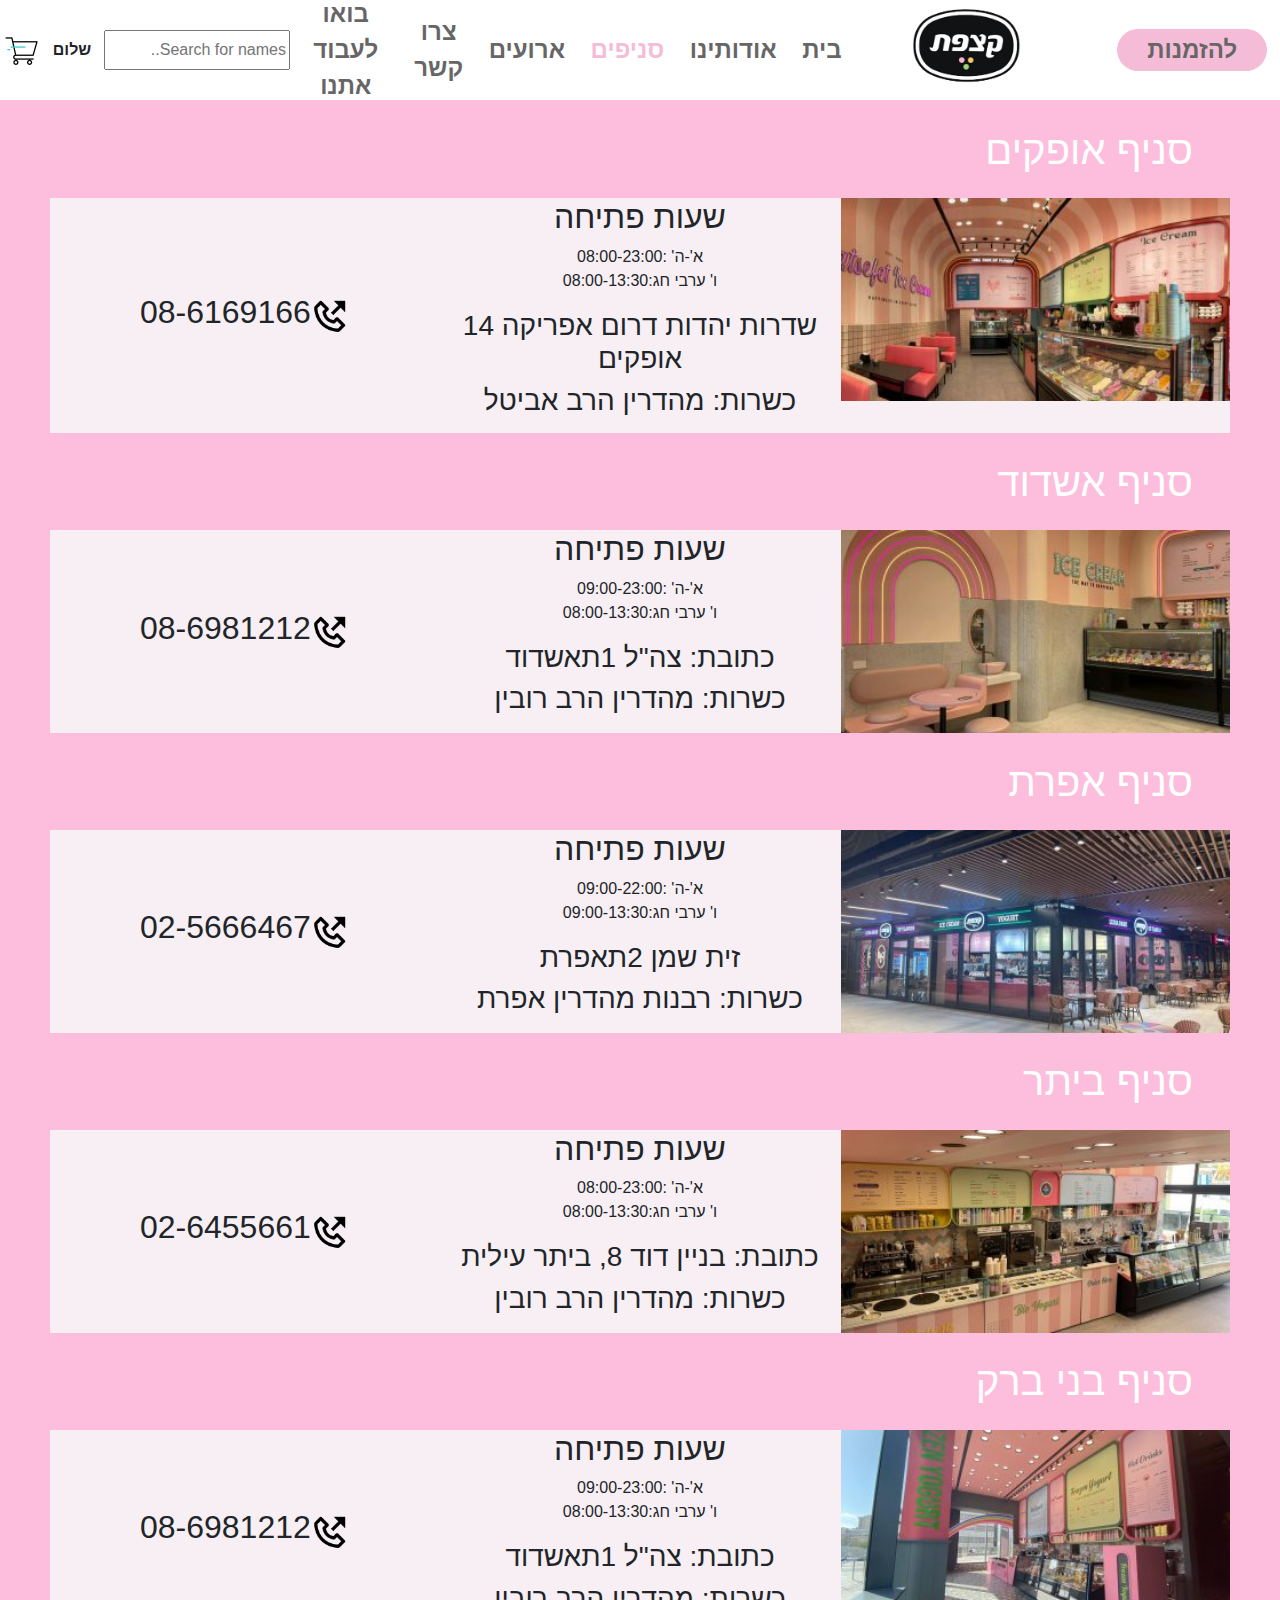
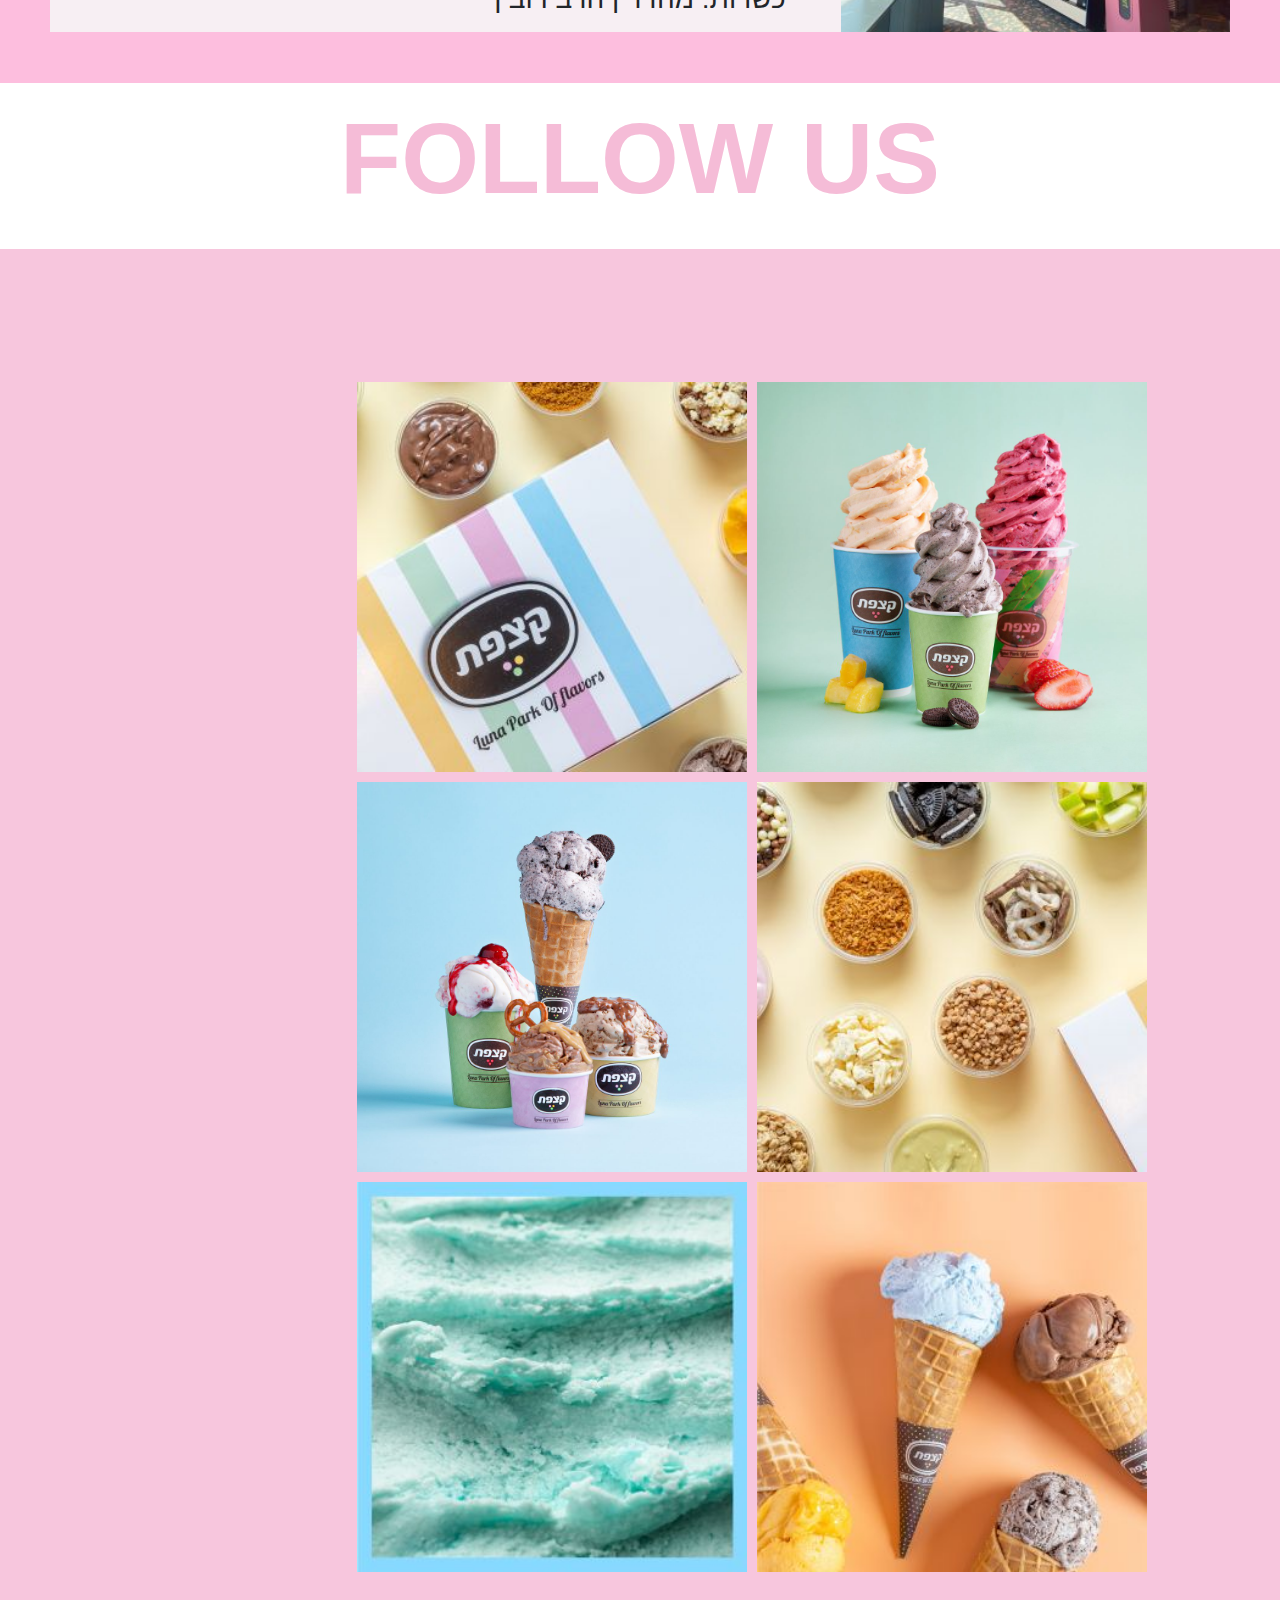
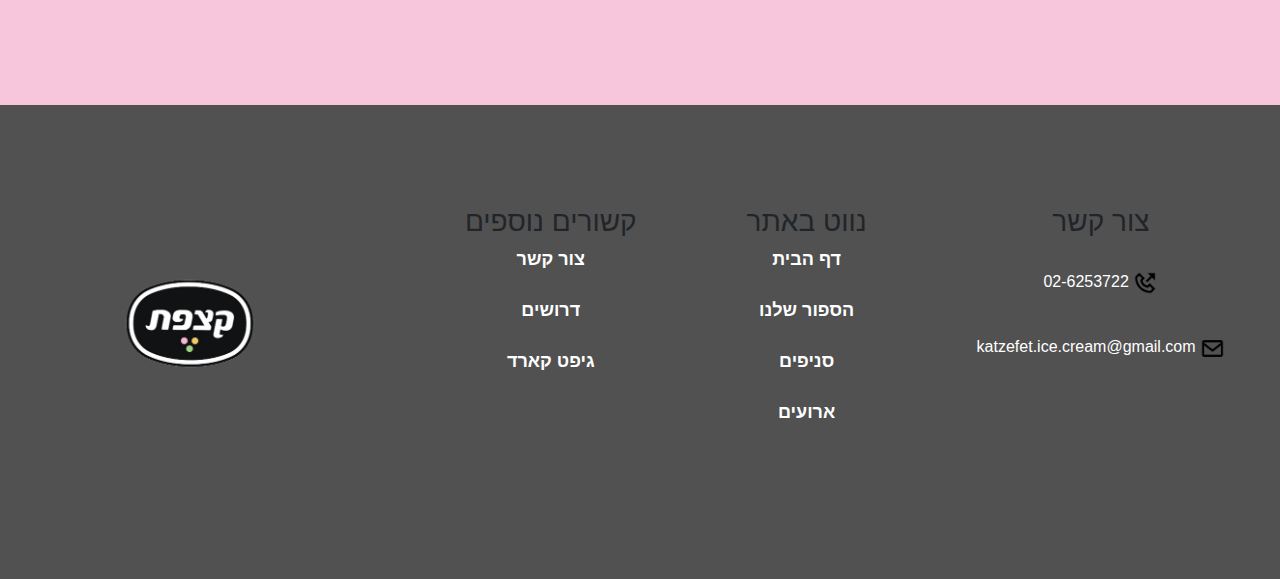
<file: stores.html>
<!DOCTYPE html>
<html lang="en">

<head>
    <meta charset="UTF-8">
    <meta name="viewport" content="width=device-width, initial-scale=1.0">
    <title>stores</title>
    <link rel="stylesheet" href="./storesStyle.css">
    <link rel="stylesheet" href="./headerStyle.css">
    <link rel="stylesheet" href="./ordersStyle.css">
    <link rel="stylesheet" href="./footerStyle.css">
    <link rel="shortcut icon" href="images/לוגו לבן כיתוב.jpg" type="image/x-icon" />
    <link rel="stylesheet" href="https://cdn.jsdelivr.net/npm/bootstrap@4.0.0/dist/css/bootstrap.min.css"
        integrity="sha384-Gn5384xqQ1aoWXA+058RXPxPg6fy4IWvTNh0E263XmFcJlSAwiGgFAW/dAiS6JXm" crossorigin="anonymous">
</head>
<header>
    <img src="./images/icons/burger.png" id="burger" alt="">
    <div id="menu">
        <a href="./orders.html" id="btn_orders">להזמנות</a>
        <img src="./images/לוגו בלי כיתוב שקוף.png" alt="" id="Logo">
        <a id="first" href="./home.html">בית</a>
        <a href="./about.html">אודותינו</a>
        <a href="./stores.html">סניפים</a>
        <a href="./events.html">ארועים</a>
        <a href="./call.html">צרו קשר</a>
        <a href="./requireds.html">בואו לעבוד אתנו</a>
        <input type="text" id="myInput" onkeyup="searchFunc(this)" placeholder="Search for names..">
        <h4>שלום <span id="currentName"></span></h4>
        <button id="account" type="button"><img src="./images/תמונות מתחלפות וסל/shopping-cart.gif" alt=""></button>

    </div>
    <div class="popup" id="popupBasket">
        <span class="close" id="closePopupBasket">×</span><br>
        <div id="basket"></div>
        <a href="./pay.html" id="pay"> לתשלום: <span id="myAmount">ש"ח</span></a>
    </div>
</header>

<body>
    <div id="storesDiv">
        <h1>סניף אופקים</h1>
        <div id="efrat" class="stores">
            <div id="imgStore">
                <img src="./images/תמונות סניפים/אופקים1-.jpeg" alt="">

            </div>
            <div id="time">
                <div id="timeTitle">
                    <h2>שעות פתיחה</h2>

                </div>
                <p>
                    א'-ה' :08:00-23:00 <br>
                    ו' ערבי חג:08:00-13:30 <br>
                <h3>שדרות יהדות דרום אפריקה 14 אופקים</h3>
                <h3>כשרות: מהדרין הרב אביטל</h3>
                </p>
            </div>
            <div id="telephone">
                <img src="./images/icons/phone.png" alt="">

                <p>
                <h2>08-6169166</h2>

                </p>
            </div>
        </div>
        <h1>סניף אשדוד</h1>
        <div id="efrat" class="stores">
            <div id="imgStore">
                <img src="./images/תמונות סניפים/אשדוד2.jpeg" alt="">

            </div>
            <div id="time">
                <div id="timeTitle">
                    <h2>שעות פתיחה</h2>

                </div>
                <p>
                    א'-ה' :09:00-23:00 <br>
                    ו' ערבי חג:08:00-13:30 <br>
                <h3>כתובת: צה"ל 1תאשדוד</h3>
                <h3>כשרות: מהדרין הרב רובין</h3>
                </p>
            </div>
            <div id="telephone">
                <img src="./images/icons/phone.png" alt="">

                <p>
                <h2>08-6981212</h2>

                </p>
            </div>
        </div>
        <h1>סניף אפרת</h1>
        <div id="efrat" class="stores">
            <div id="imgStore">
                <img src="./images/תמונות סניפים/אפרת-.jpeg" alt="">

            </div>
            <div id="time">
                <div id="timeTitle">
                    <h2>שעות פתיחה</h2>

                </div>
                <p>
                    א'-ה' :09:00-22:00 <br>
                    ו' ערבי חג:09:00-13:30 <br>
                <h3>זית שמן 2תאפרת</h3>
                <h3>כשרות: רבנות מהדרין אפרת</h3>
                </p>
            </div>
            <div id="telephone">
                <img src="./images/icons/phone.png" alt="">

                <p>
                <h2>02-5666467</h2>

                </p>
            </div>
        </div>
        <h1>סניף ביתר</h1>
        <div id="efrat" class="stores">
            <div id="imgStore">
                <img src="./images/תמונות סניפים/ביתר-עלית-.jpeg" alt="">

            </div>
            <div id="time">
                <div id="timeTitle">
                    <h2>שעות פתיחה</h2>

                </div>
                <p>
                    א'-ה' :08:00-23:00 <br>
                    ו' ערבי חג:08:00-13:30 <br>
                <h3>כתובת: בניין דוד 8, ביתר עילית</h3>
                <h3>כשרות: מהדרין הרב רובין</h3>
                </p>
            </div>
            <div id="telephone">
                <img src="./images/icons/phone.png" alt="">

                <p>
                <h2>02-6455661</h2>

                </p>
            </div>
        </div>
        <h1>סניף בני ברק</h1>
        <div id="efrat" class="stores">
            <div id="imgStore">
                <img src="./images/תמונות סניפים/בני-ברק-.jpeg" alt="">

            </div>
            <div id="time">
                <div id="timeTitle">
                    <h2>שעות פתיחה</h2>

                </div>
                <p>
                    א'-ה' :09:00-23:00 <br>
                    ו' ערבי חג:08:00-13:30 <br>
                <h3>כתובת: צה"ל 1תאשדוד</h3>
                <h3>כשרות: מהדרין הרב רובין</h3>
                </p>
            </div>
            <div id="telephone">
                <img src="./images/icons/phone.png" alt="">

                <p>
                <h2>08-6981212</h2>

                </p>
            </div>
        </div>
    </div>
    </div>

    <div id="followp">
        <p>
            FOLLOW US
        </p>
    </div>
    <div id="sixPicturesWrap">
        <div id="sixPictures">
            <img src="images/ששת התמונות לbottom/1.jpg" alt="">
            <img src="images/ששת התמונות לbottom/2.jpg" alt="">
            <img src="images/ששת התמונות לbottom/3.jpg" alt="">
            <img src="images/ששת התמונות לbottom/4.jpg" alt="">
            <img src="images/ששת התמונות לbottom/5.jpg" alt="">
            <img src="images/ששת התמונות לbottom/6.jpg" alt="">
        </div>
    </div>
    <footer id="foo">
        <div id="calls">
            <h3 class="moreLinks">צור קשר</h3><br>
            <p><img class="icon" src="images/icons/phone.png" alt=""> 02-6253722 </p><br>
            <p><img class="icon" src="images/icons/mail.png" alt=""> katzefet.ice.cream@gmail.com </p>
        </div>
        <div id="nav">
            <h3 class="moreLinks">נווט באתר</h3>
            <a id="first" href="./home.html">דף הבית</a><br>
            <a href="./about.html">הספור שלנו</a><br>
            <a href="./stores.html">סניפים</a><br>
            <a href="./events.html">ארועים</a><br>
        </div>
        <div id="links">
            <h3 class="moreLinks">קשורים נוספים</h3>
            <a href="./call.html">צור קשר</a><br>
            <a href="./requireds.html">דרושים</a><br>
            <a href="./gg">גיפט קארד</a><br>
        </div>
        <div id="logos">
            <img class="imgLogo" src="images/לוגו בלי כיתוב שקוף.webp" alt="">
        </div>
    </footer>
    <div class="popup" id="popup">
        <span class="close" id="closePopup">×</span><br>
        <div id="popper"></div>
    </div>
    <script src="./jquery-3.2.1.js"></script>
    <script src="./app.js"></script>
</body>

</html>
</file>
<file: loginStyle.css>
html {
    direction: rtl;
}

body {
    font-family: Arial, sans-serif;
    background-color: #f4f4f4;
    display: flex;
    justify-content: center;
    align-items: center;
    height: 100vh;
    margin: 0;
}

form {
    background: #fff;
    padding: 20px;
    border-radius: 10px;
    box-shadow: 0 0 10px rgba(0, 0, 0, 0.1);
    width: 300px;
}

h1 {
    text-align: center;
    color: #333;
}

label {
    display: block;
    margin: 10px 0 5px ;
    color: #666;
}

input[type="text"],
input[type="password"],
input[type="email"] {
    width: 100%;
    padding: 10px;
    margin: 5px -10px 15px;
    border: 1px solid #ddd;
    border-radius: 5px;
    font-size: 14px;
}

input[type="text"]:focus,
input[type="password"]:focus,
input[type="email"]:focus {
    border-color: #0066cc;
    outline: none;
}

button {
    width: 100%;
    padding: 10px;
    background: #0066cc;
    color: #fff;
    border: none;
    border-radius: 5px;
    font-size: 16px;
    cursor: pointer;
}

button:hover {
    background: #005bb5;
}
</file>
<file: headerStyle.css>
html {
    direction: rtl;
    width: 100%;
}

header {
    top: 0;
    position: fixed;
    width: 100%;
    z-index: 99999;
    background-color: rgb(255, 255, 255);

}

#Logo {
    background-color: transparent;
    /* padding: -2%; */
    
}

#menu {
    font-family: 'Gill Sans', 'Gill Sans MT', Calibri, 'Trebuchet MS', sans-serif;
    display: flex;
    height: 100px;
    padding-top: 2%;
    padding-bottom: 2%;
    justify-content: center;
    justify-items: center;
    align-items: center;
}

#menu a {
    text-decoration: none;
    color: rgb(103, 102, 102);
    font-family: 'Gill Sans', 'Gill Sans MT', Calibri, 'Trebuchet MS', sans-serif;
    margin-right: 1%;
    margin-left: 1%;
}

#menu img {
    width: 250px;
    align-self: center;
    justify-self: center;
    margin-top: 5%;
}

a {
    text-decoration: none;
    display: flex;
    display: inline-block;
    font-size: x-large;
    font-weight: 600;
    color: rgb(39, 38, 38);
    text-align: center;
}

#menu a:hover {
    color: rgb(245 188 215);
}



#btn_orders {
    background-color: rgb(245 188 215);
    padding: 0.2%;
    border-radius: 50px;
    padding-left: 30px;
    padding-right: 30px;
    color: white;
    font-family: Heebo ExtraBold;
    /* margin-bottom:50px; */
}

#btn_orders:hover {
    background-color: rgb(89, 88, 88);

}

#account {
    padding: 1.5%;
    width: 40px;
    height: 40px;
    border: none;
    display: flex;
    justify-content: center;
    background-color: transparent;

}

#account img {
    width: 40px;
    height: 40px;
    margin: 0;
}

#account:hover {
    background-color: rgb(64, 219, 224);
    border-radius: 5px 5px 5px 5px;

}

#menu h4 {
    margin: 1%;
    font-size: medium;
    font-weight: bolder;
}

#search {
    margin-top: 0.5%;
    color: pink;

}

/* #search input{
    color: aqua;
} */
#myInput{
    height:40px;
}


/* burger */

#burger {
    display: none;
    top: 0;
}
/* @media(max-width: 100%) and (min-width: 850px) {
    #menu{
        display: block;
    }
} */

@media(max-width: 850px) and (min-width: 400px) {
    #menu {
        padding: 5%;
        width: 50%;
        height: max-content;
        display: none;
        position: absolute;
        background-color: rgb(12, 12, 11);
        opacity: 0.8;
        flex-direction: column;
        /* justify-content: center; */
    }

    #menu a,
    #account {
        display: block;
        line-height: 2.5;
    }

    #Logo {
        display: none;
    }

    #burger {
        display: block;
        width: 80px;
    }

    #Logo {
        margin-right: 50%;
        width: 5%;
    }

    #bigLetters {
        font-size: 70px;
    }

    #myInput {
        margin-left: 20px;
    }

    #account {
        margin-right: 70px;
    }
}
</file>
<file: aboutStyle.css>
html {
    direction: rtl;
    width: 100%;
}

#menu :nth-child(4) {
    color: rgb(245 188 215);
}


#aboutPage {
    display: flex;
    justify-content: space-around;
    justify-content: center;
    padding-top: 10%;
    background-image: url(./images/products/hotDesserts/קרפ\ תותים.jpg);
    background-size: cover;
}

#sideA {
    width: 40%;
    padding-top: 10%;
    color: rgb(242, 232, 232);
    text-shadow: black;
    font-size: 150px;
    text-align: center;
    font-weight: bold;
    font-family: 'Gill Sans', 'Gill Sans MT', Calibri, 'Trebuchet MS', sans-serif;
    text-shadow: 5px 0px rgb(25, 90, 102);
    /* mix-blend-mode: screen; */
}

#sideB p {
    background-color: rgba(255, 255, 255, 0.5);
    /* border: 3px solid rgb(255, 255, 255); */
    padding: 3%;
    width: 100%;
    height: 100%;
    
}

#sideB {
    padding: 6%;
    text-align: center;
    font-family: 'Gill Sans', 'Gill Sans MT', Calibri, 'Trebuchet MS', sans-serif;
    font-style: normal;
    font-weight: 800;
    font-size: large;
   


}

.animation :hover img {
    animation-name: bigi;
    animation-iteration-count: 1;
    animation-duration: 4s;
}

@keyframes bigi {
    0% {
        transform: scale(1);
    }

    50% {
        transform: scale(1.2);
    }

    100% {
        transform: scale(1);
    }
}
</file>
<file: footerStyle.css>
#sixPictures {
    background-color: rgb(247, 198, 221);
    padding: 10%;
    display: flex;
    flex-wrap: wrap;
    align-items: center;
    justify-items: center;
    align-items: space-between;

}

#sixPictures img {
    padding: 5px;
    width: 400px;
    height: 400px;
}

#followp {
    font-family: 'Gill Sans', 'Gill Sans MT', Calibri, 'Trebuchet MS', sans-serif;
    font-size: 100px;
    text-align: center;
    font-weight: bold;
    
    color: rgb(245 188 215);
    /* margin-bottom: 100px; */
    /* margin-top: 100px; */
}

footer {
    bottom: 0;
    direction: rtl;
    background-color: rgb(81, 81, 81);

}

#calls p {
    color: white;
}

footer a {
    color: white;
    font-size: large;
    text-align: start;
    font-family: 'Gill Sans', 'Gill Sans MT', Calibri, 'Trebuchet MS', sans-serif;
}

#foo {
    padding-top: 100px;
    display: flex;
    justify-content: space-around;
    flex-wrap: wrap;

}

#calls,
#links,
#logo,
#nav {
    display: flex;
    flex-direction: column;
    align-items: center;
}

.imgLogo {
    width: 300px;
    margin-top: -50px;
}

.icon {
    width: 25px;
}
</file>
<file: ordersStyle.css>
html {
    direction: rtl;
}

#header2 {
    display: flex;
    align-content: center;
    justify-content: center;
    background-color: rgb(245, 188, 215);
    position: fixed;
    width: 100%;
    margin-top: -2%;
}

#header2 button {
    font-size: medium;
    background-color: rgb(245, 188, 215);
    border: none;
    color: white;
    margin: 1%;
    font-weight: bold;
}

#header2 button:hover {
    color: rgb(120, 239, 227);
}

.picturesProds {
    border-radius: 50%;
    width: 250px;
    height: 250px;
    margin: 2%;
}

#allProducts {
    margin-top: 130px;
    padding-top: 4%;
    padding-bottom: 4%;
    background-color: rgb(212, 231, 231);
    display: flex;
    /* הפיכת ה-container ל-flexbox */
    flex-wrap: wrap;
    /* מאפשר לפריטים לעבור לשורה הבאה אם אין מקום */
    justify-content: center;
    /* מרווח בין הפריטים */
    align-items: center;
    /* מסדר את הפריטים לחלק העליון */
}

#allProducts>div {
    margin: 15px;
    /* רוחב קבוע לכל פריט, */
    width: 330px;
    height: 430px;
    text-align: center;
    font-family: "Futurism", Sans-serif;
    font-size: 20px;
    font-weight: 700;
    color: black;
    background-color: rgb(240, 246, 251);
    border-radius: 5%;
    align-items: center;
    padding-top: 20px;
}

.Basket {
    width: 30px;
    height: 30px;
    border-radius: 50%;
}

#price {
    display: inline-block;
    font-weight: 500;
    padding-left: 30%;
    padding-right: 10%;
}

#divPrice {
    display: flex;
    justify-content: center;
    align-items: center;
    margin: 4%;
}

#divPrice button {
    background-color: rgb(0, 0, 0);
    color: rgb(255, 255, 255);
    border-radius: 0% 15px 0% 15px;
    border: none;
    display: flex;
    align-items: center;
    justify-content: space-around;
    flex-wrap: wrap;
    padding: 2%;
    width: 120px;
    height: max-content;
    font-weight: bold;
    font-size: medium;
}

#divPrice button:hover {
    color: rgb(60, 229, 229);
}

#h2 {
    margin-left: 500px;
    font-family: "Futurism", Sans-serif;
    font-size: 100px;
    display: inline-block;
    font-weight: 600;
    text-shadow: 0px 0px 11px #912F00;
}

.popup {
    width: 400px;
    display: none;
    text-align: center;
    /* הפופ-אפ מוסתר בהתחלה */
    position: fixed;
    left: 50%;
    top: 50%;
    transform: translate(-50%, -50%);
    background: white;
    border: 1px solid #ccc;
    padding: 20px;
    box-shadow: 0 0 10px rgba(0, 0, 0, 0.5);
    /* מעל כל דבר אחר */
    z-index: 100000;
}

.overlay {
    display: none;
    /* שכבת הכיסוי מוסתרת בהתחלה */
    position: fixed;
    top: 0;
    left: 0;
    width: 100%;
    height: 100%;
    background: rgba(0, 0, 0, 0.5);
    /* מתחת לפופ-אפ */
    z-index: 500;
}

.close {
    cursor: pointer;
    color: red;
    font-weight: bold;
}

.btn {
    background-color: aqua;
    color: black;
    margin: 5%;
}

#basket img {
    width: 30%;
    border-radius: 50%;
}

#popupBasket {
    max-width: 400px;
    left: 18%;
}

#basket div:nth-child(even) {
    /* background-color: rgb(64, 219, 224); */
}

#basket>div {
    display: flex;
    justify-content: center;
    /* מרכז את התוכן */
    align-items: center;
    justify-content: space-between;
    margin: 10px;
    height: 100px;
    padding: 10%;
    background-color: rgb(176, 236, 227);
}

#basket h5 {
    display: flex;
    flex-wrap: wrap;
    justify-content: center;
    justify-content: space-between;
}

#basket {
    display: flex;
    flex-direction: column;
    /* סידור עמודה */
    align-items: center;
    /* מרכז את ה-divים */
    max-height: 500px;
    /* מאפשר גלילה אנכית */
    overflow-y: auto;
}

#basket button {
    border: none;
    background-color: transparent;
}

#basket button:hover {
    border: none;
    background-color: white;
    /* border: 3px solid white; */
}

#basket button img {
    background-color: transparent;
    width: 20px;
}

#pay {
    margin: 2%;
    padding: 2%;
    width: 300px;
    background-color: rgb(64, 219, 224);
    color: white;
    text-decoration: none;
}

#pay:hover {
    background-color: rgb(20, 82, 84);
}
</file>
<file: callStyle.css>
html {
    direction: rtl;
    width: 100%;
}

#menu :nth-child(7) {
    color: rgb(245 188 215);
}


#img {
    width: 100%;
    /* top: 100px ; */
    left: 0;
    position: absolute;
    background-color: #3A1E14;
    opacity: 0.8;
    transition: border-radius 0.3s, opacity 0.3s;
    z-index: -1;
}

#formWarp {
    /* margin: 15%; */
    margin-top: 100px;
    justify-content: center;

}

#bigLetters {
    color: #e7e3e3;
    font-family: "Futurism", Sans-serif;
    font-size: 1000%;
    display: inline-block;
    font-weight: 600;
    text-shadow: 0px 0px 11px #912F00;
    /* mix-blend-mode: screen; */
    margin-left: 20%;
    margin-top: 50px;
    opacity: 70%;

}

#form {
    background-color: rgba(255, 255, 255, 0.5);
    padding: 5%;
    margin: 15%;
    margin-top: -5%;
}
</file>
<file: eventsStyle.css>
html {
    direction: rtl;
    width: 100%;
}
#menu :nth-child(6) {
    color: rgb(245 188 215);
}
#bigLetters {
    color: #e7e3e3;
    font-family: "Futurism", Sans-serif;
    font-size: 800%;
    display: inline-block;
    font-weight: 600;
    text-shadow: 0px 0px 11px #912F00;
    /* mix-blend-mode: screen; */
    margin-left: 20%;
    

}
#eventsPage {
    display: flex;
    flex-wrap: wrap;
    justify-content: space-around;
    justify-content: center;
    align-items: center;
    padding-top: 10%;
    background-image: url(./images/5.jpeg);
    background-size: cover;

}
#sideA {
    color: rgb(242, 232, 232);
    text-shadow: black;
    text-align: center;
    font-weight: bold;
    font-family: 'Gill Sans', 'Gill Sans MT', Calibri, 'Trebuchet MS', sans-serif;
    text-shadow: 5px 0px rgb(25, 90, 102);
    /* mix-blend-mode: screen; */
    opacity: 70%;
}

#sideB p {
    background-color: rgba(255, 255, 255, 0.5);
    /* border: 3px solid rgb(255, 255, 255); */
    padding: 3%;
    
}

#sideB {
    padding: 6%;
    text-align: center;
    font-family: 'Gill Sans', 'Gill Sans MT', Calibri, 'Trebuchet MS', sans-serif;
    font-style: normal;
    font-weight: 800;
    font-size: large;
    width: 50%;

}
</file>
<file: requiredsStyle.css>
html {
    direction: rtl;
    width: 100%;
}

#menu :nth-child(8) {
    color: rgb(245 188 215);
}

#img {

    width: 100%;
    height: 1000px;
    top: 100px;
    left: 0;
    position: absolute;
    background-color: #3A1E14;
    opacity: 0.8;
    transition: border-radius 0.3s, opacity 0.3s;
    z-index: -1;
}

#bigLetters {
    color: #e7e3e3;
    font-family: "Futurism", Sans-serif;
    font-size: 500%;
    display: inline-block;
    font-weight: 600;
    text-shadow: 0px 0px 11px #912F00;
    /* mix-blend-mode: screen; */
    margin-left: 30%;
    margin-top: 150px;
    opacity: 70%;
}

#form {
    background-color: rgba(255, 255, 255, 0.5);
    padding: 5%;
    margin: 15%;
    margin-top: -3%;
}
</file>
<file: storesStyle.css>
#menu :nth-child(5) {
    color: rgb(245 188 215);
}

html {
    margin-top: 100px;
    direction: rtl;

}

#storesDiv {
    display: block;
    flex-wrap: wrap;
    flex-direction: row;
    background-color: rgb(253, 190, 222);
    padding: 2%;
    text-align: right;

}



.stores {
    display: flex;
    flex-wrap: nowrap;
    font-family: 'Gill Sans', 'Gill Sans MT', Calibri, 'Trebuchet MS', sans-serif;
    background-color: rgb(247, 239, 243);
    margin: 2%;
    justify-content: space-between;
    background-color: rgb(247, 239, 243);

}

.stores>div {
    width: 33%;
    text-align: center;
    align-items: center;

}


#telephone img,
#timeTitle img {
    width: 10%;
}

.stores #imgStore img {

    width: 100%;

}

.stores #telephone {
    display: flex;
    flex-wrap: nowrap;
    justify-content: space-around;
    justify-content: center;
}



#storesDiv h1 {
    font-family: 'Gill Sans', 'Gill Sans MT', Calibri, 'Trebuchet MS', sans-serif;
    color: white;
    margin-right: 5%;
}
</file>
